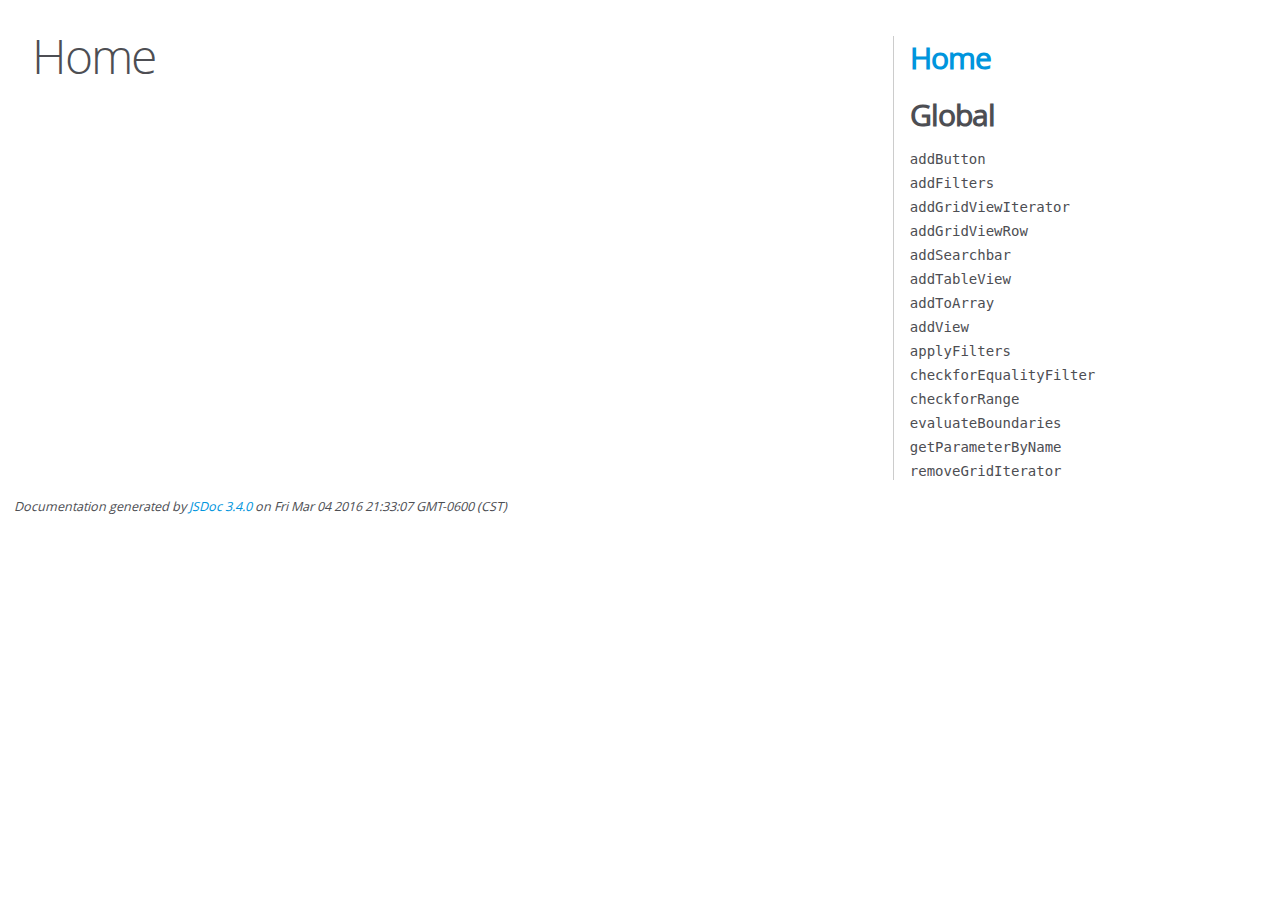
<file: Documentation/index.html>
<!DOCTYPE html>
<html lang="en">
<head>
    <meta charset="utf-8">
    <title>JSDoc: Home</title>

    <script src="scripts/prettify/prettify.js"> </script>
    <script src="scripts/prettify/lang-css.js"> </script>
    <!--[if lt IE 9]>
      <script src="//html5shiv.googlecode.com/svn/trunk/html5.js"></script>
    <![endif]-->
    <link type="text/css" rel="stylesheet" href="styles/prettify-tomorrow.css">
    <link type="text/css" rel="stylesheet" href="styles/jsdoc-default.css">
</head>

<body>

<div id="main">

    <h1 class="page-title">Home</h1>

    



    


    <h3> </h3>










    









</div>

<nav>
    <h2><a href="index.html">Home</a></h2><h3>Global</h3><ul><li><a href="global.html#addButton">addButton</a></li><li><a href="global.html#addFilters">addFilters</a></li><li><a href="global.html#addGridViewIterator">addGridViewIterator</a></li><li><a href="global.html#addGridViewRow">addGridViewRow</a></li><li><a href="global.html#addSearchbar">addSearchbar</a></li><li><a href="global.html#addTableView">addTableView</a></li><li><a href="global.html#addToArray">addToArray</a></li><li><a href="global.html#addView">addView</a></li><li><a href="global.html#applyFilters">applyFilters</a></li><li><a href="global.html#checkforEqualityFilter">checkforEqualityFilter</a></li><li><a href="global.html#checkforRange">checkforRange</a></li><li><a href="global.html#evaluateBoundaries">evaluateBoundaries</a></li><li><a href="global.html#getParameterByName">getParameterByName</a></li><li><a href="global.html#removeGridIterator">removeGridIterator</a></li></ul>
</nav>

<br class="clear">

<footer>
    Documentation generated by <a href="https://github.com/jsdoc3/jsdoc">JSDoc 3.4.0</a> on Fri Mar 04 2016 21:33:07 GMT-0600 (CST)
</footer>

<script> prettyPrint(); </script>
<script src="scripts/linenumber.js"> </script>
</body>
</html>
</file>
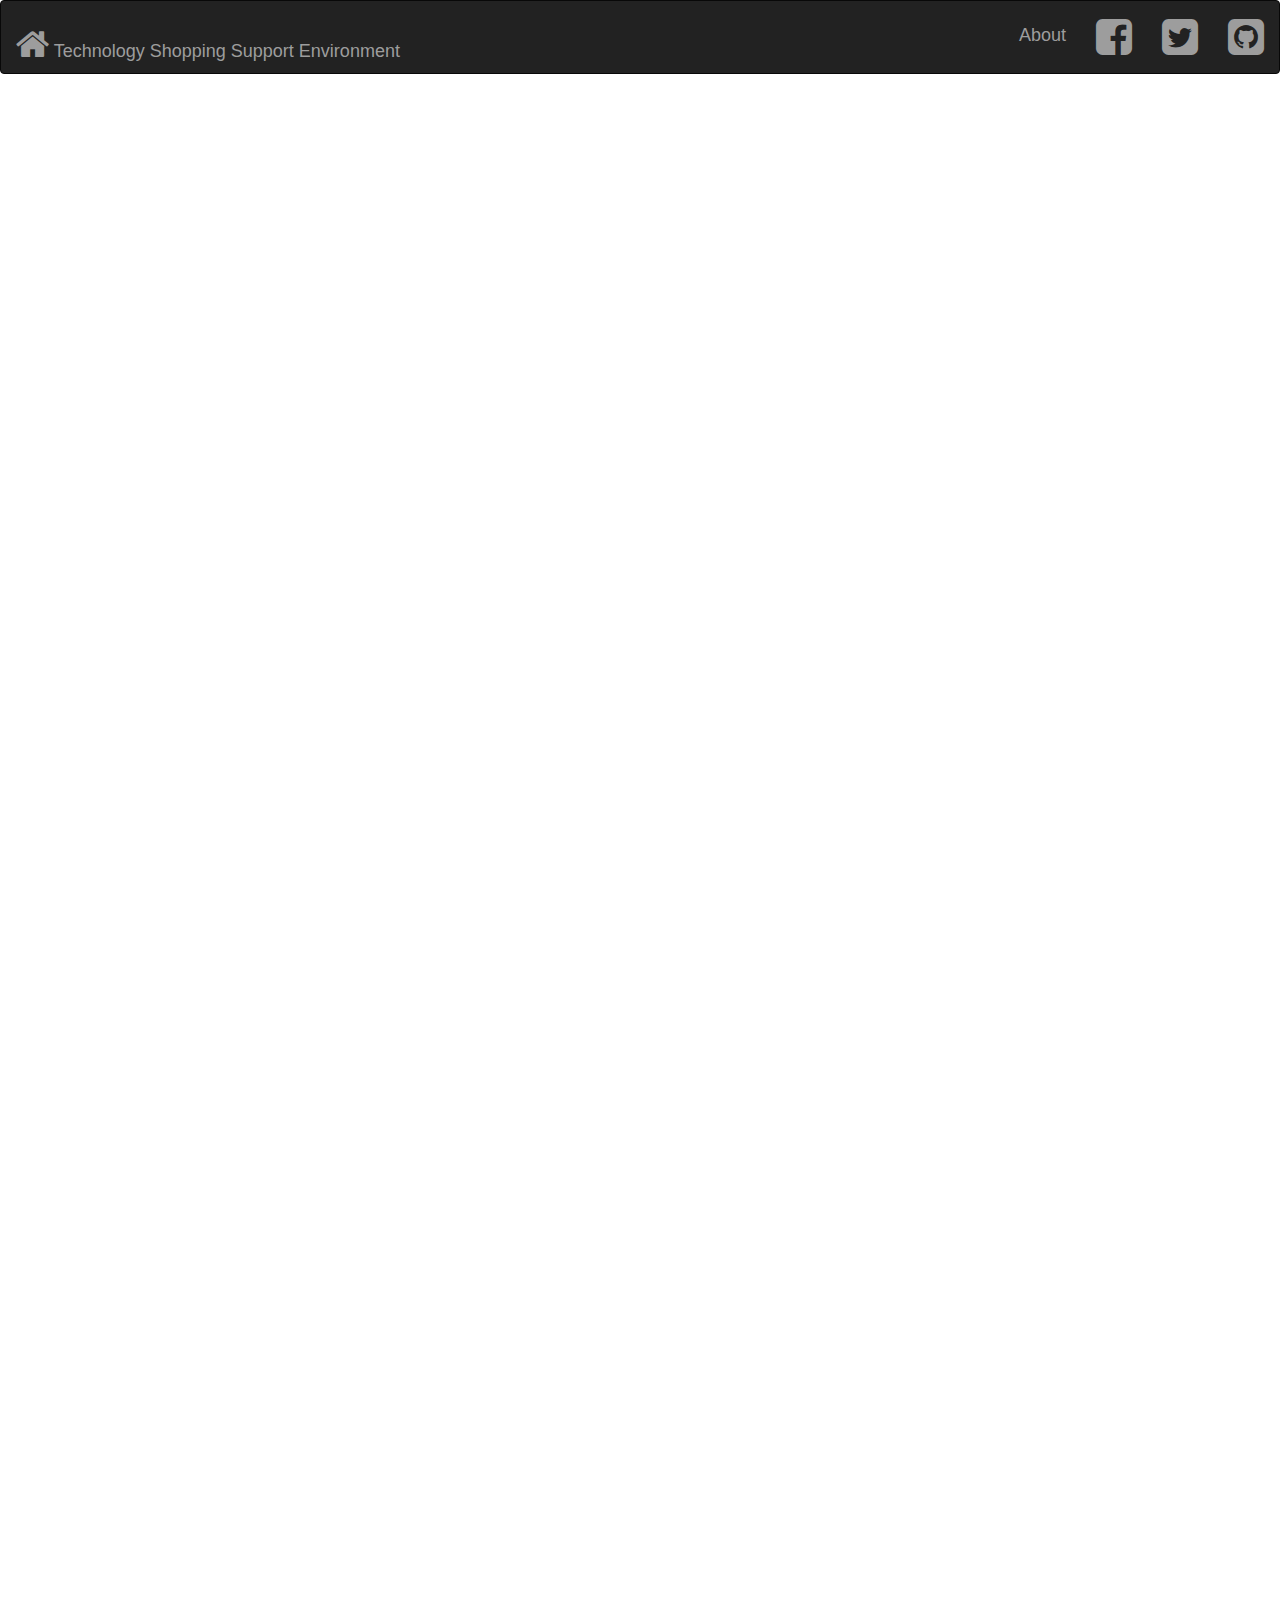
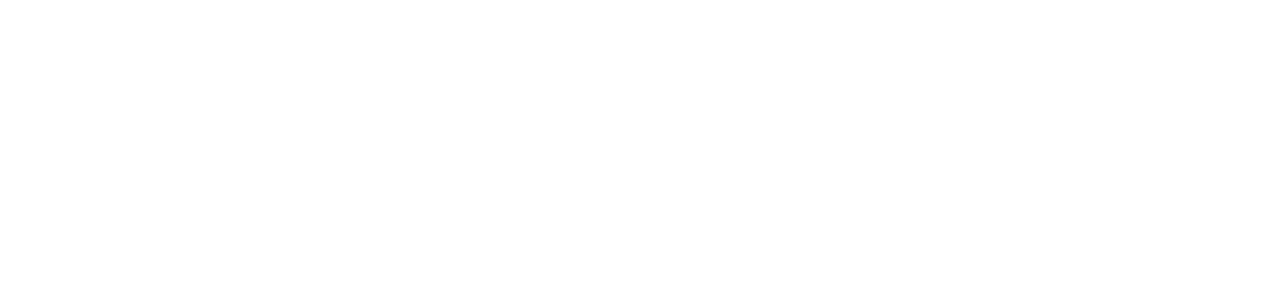
<file: compare.html>
<!doctype html>
<html>
    <head>
        <meta lang="en" charset="utf-8">
        <title>Compare Mobile Phones</title>
        <link href="http://fonts.googleapis.com/css?family=Lobster" rel="stylesheet" type="text/css">
        <link href="//maxcdn.bootstrapcdn.com/font-awesome/4.1.0/css/font-awesome.min.css" rel="stylesheet">
        <!-- Latest compiled and minified CSS -->
        <link rel="stylesheet" href="//maxcdn.bootstrapcdn.com/bootstrap/3.3.1/css/bootstrap.min.css"/>
        
        <!-- custom css -->
        <link href="css/simple-sidebar.css" rel="stylesheet">
        <script type="text/javascript" src="js/jquery-2.2.1.min.js"></script>
        <script type="application/javascript" src="js/bootstrap.min.js"></script>
        <script src="https://cdn.firebase.com/js/client/2.4.1/firebase.js"></script>
        <script type="text/javascript" src="js/common.js"></script>
        <script type="text/javascript" src="js/compare.js"></script>
    </head>
    
    <body>     
        <div id = "header"></div> 
        <div id="wrapper">
            <!-- filter options -->
            <div id="sidebar-wrapper">  
                <ul class="sidebar-nav" id="filters">
                </ul> 
            </div> 
            
            <!-- Rest of page -->
            <div id="page-content-wrapper">
                <div class="container-fluid">
                    <div id="productlist" class="row">
                    </div>
                     <div class="table-responsive">
                         <table class="table table-hover" id="table">
    
                          </table>
                      </div>  
                </div>
            </div>    
        </div>
    </body>
</html>
</file>
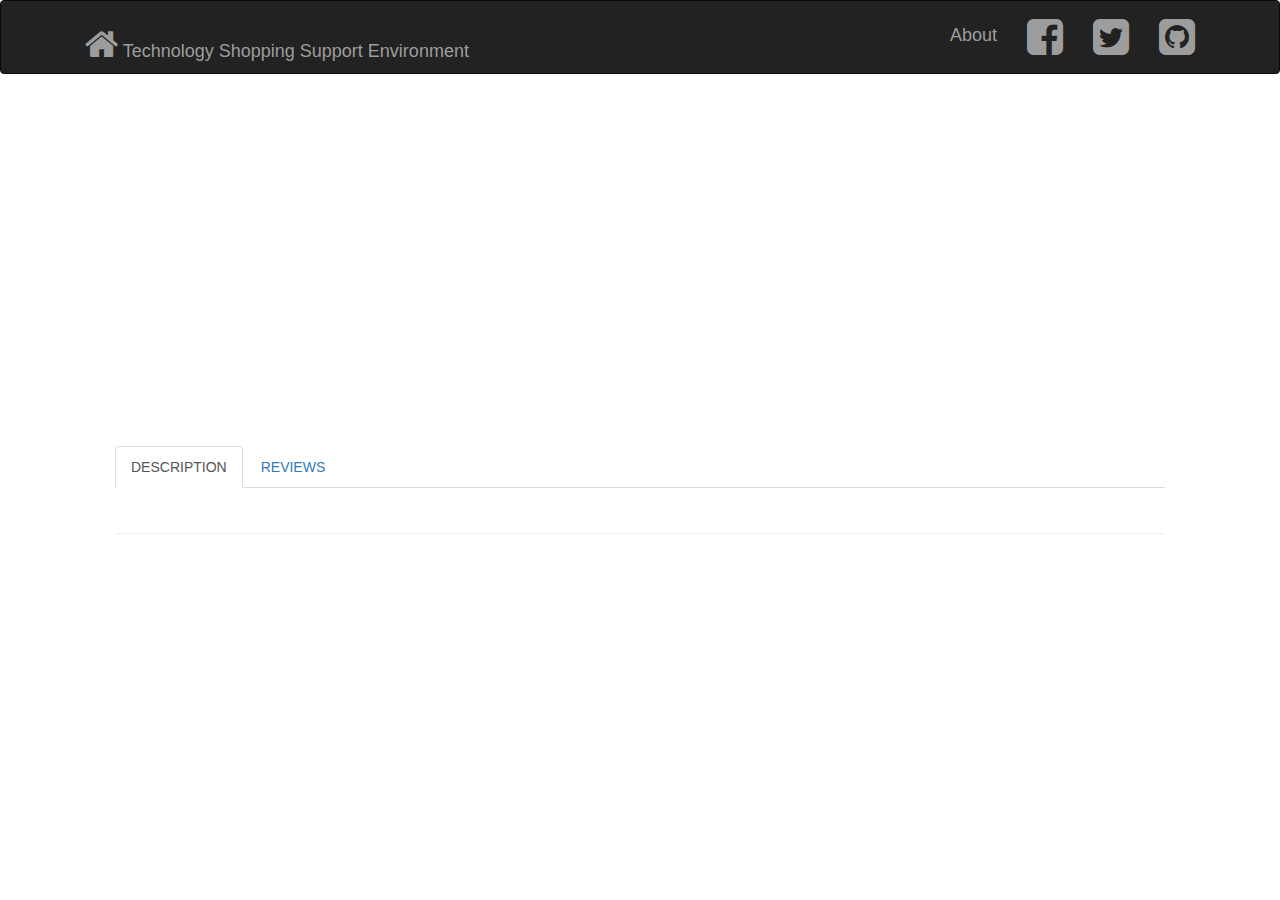
<file: mobile.html>
<!doctype html>
<!-- some part of the following code is borrowed from http://bootsnipp.com/snippets/featured/product-page-for-online-shop. It has been modified according to need. -->
<!-- Link License http://bootsnipp.com/license -->

<html>
    <head>
        <meta lang="en" charset="utf-8">
        <title>Mobile Phone</title>
        <link href="http://fonts.googleapis.com/css?family=Lobster" rel="stylesheet" type="text/css">
        <link href="//maxcdn.bootstrapcdn.com/font-awesome/4.1.0/css/font-awesome.min.css" rel="stylesheet">
        <!-- Latest compiled and minified CSS -->
        <link rel="stylesheet" href="//maxcdn.bootstrapcdn.com/bootstrap/3.3.1/css/bootstrap.min.css"/>
        
        <!-- custom css -->
        <link href="css/mobile.css" rel="stylesheet">
        <script type="text/javascript" src="js/jquery-2.2.1.min.js"></script>  
        <script type="application/javascript" src="js/bootstrap.min.js"></script>
        <script src="https://cdn.firebase.com/js/client/2.4.1/firebase.js"></script>       
        <script type="text/javascript" src="js/common.js"></script>
        <script type="text/javascript" src="js/mobile.js"></script>
    </head>
    <body>
	    <div id = "header"></div> 	
       <div class="container-fluid">
    <div class="content-wrapper">	
		<div class="item-container">	
			<div class="container">	
				<div class="col-md-8">
					<div class="product col-md-4 service-image-left">
                    
						<center id ='main-image'>
						</center>
					</div>
					
					<div class="container service1-items col-sm-2 col-md-2 pull-left">
						<center id ='side-image'>
						</center>
					</div>
				</div>
				<div class="col-md-7" id ="summary">
				</div>
			</div> 
		</div>
		<div class="container-fluid">		
			<div class="col-md-12 product-info">
					<ul id="myTab" class="nav nav-tabs nav_tabs">
						
						<li class="active"><a href="#service-one" data-toggle="tab">DESCRIPTION</a></li>
						<li><a href="#service-two" data-toggle="tab">REVIEWS</a></li>		
					</ul>
				<div id="myTabContent" class="tab-content">
						<div class="tab-pane fade in active" id="service-one">
							<section class="container product-info" id = "product-info">
							</section>				  
						</div>
					<div class="tab-pane fade" id="service-two">
						<section class="container" id ="service-two-id">
						</section>
					</div>
				</div>
				<hr>
			</div>
		</div>
	</div>
</div>
    </body>
</html>
</file>
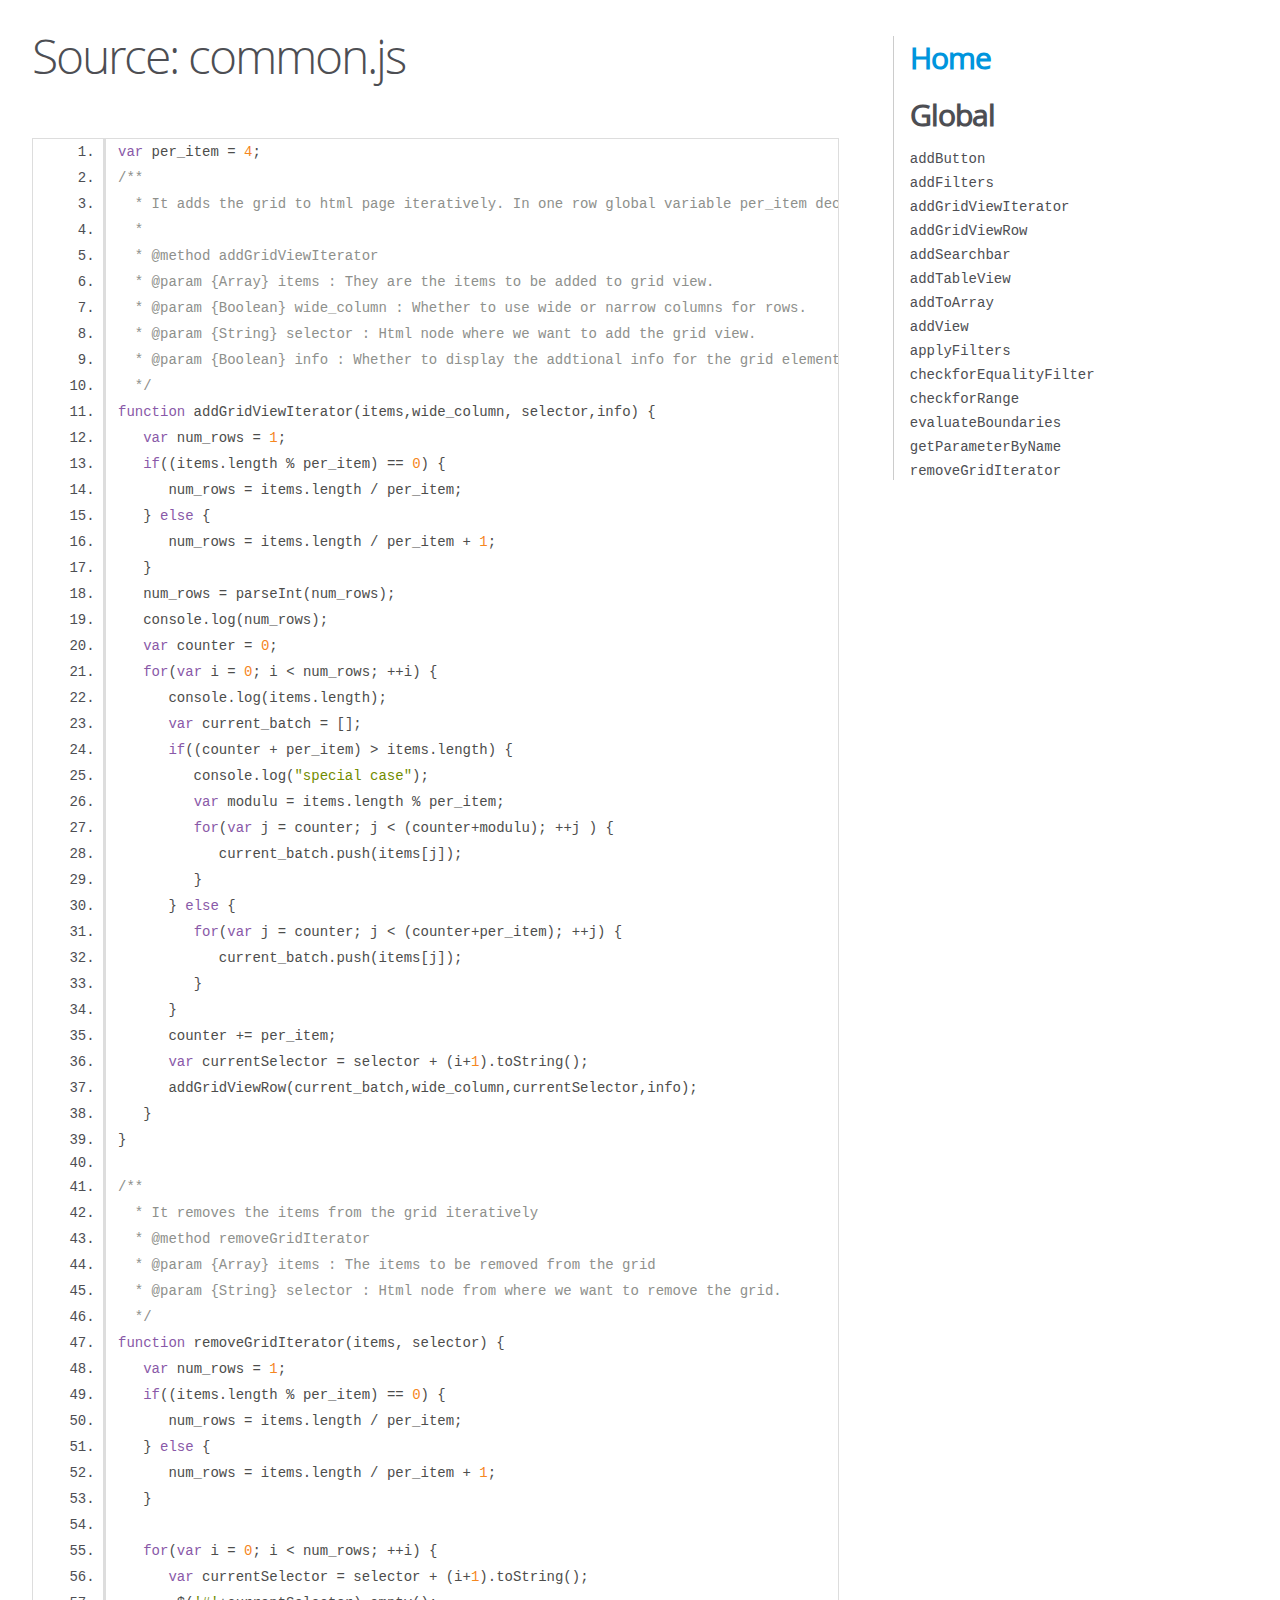
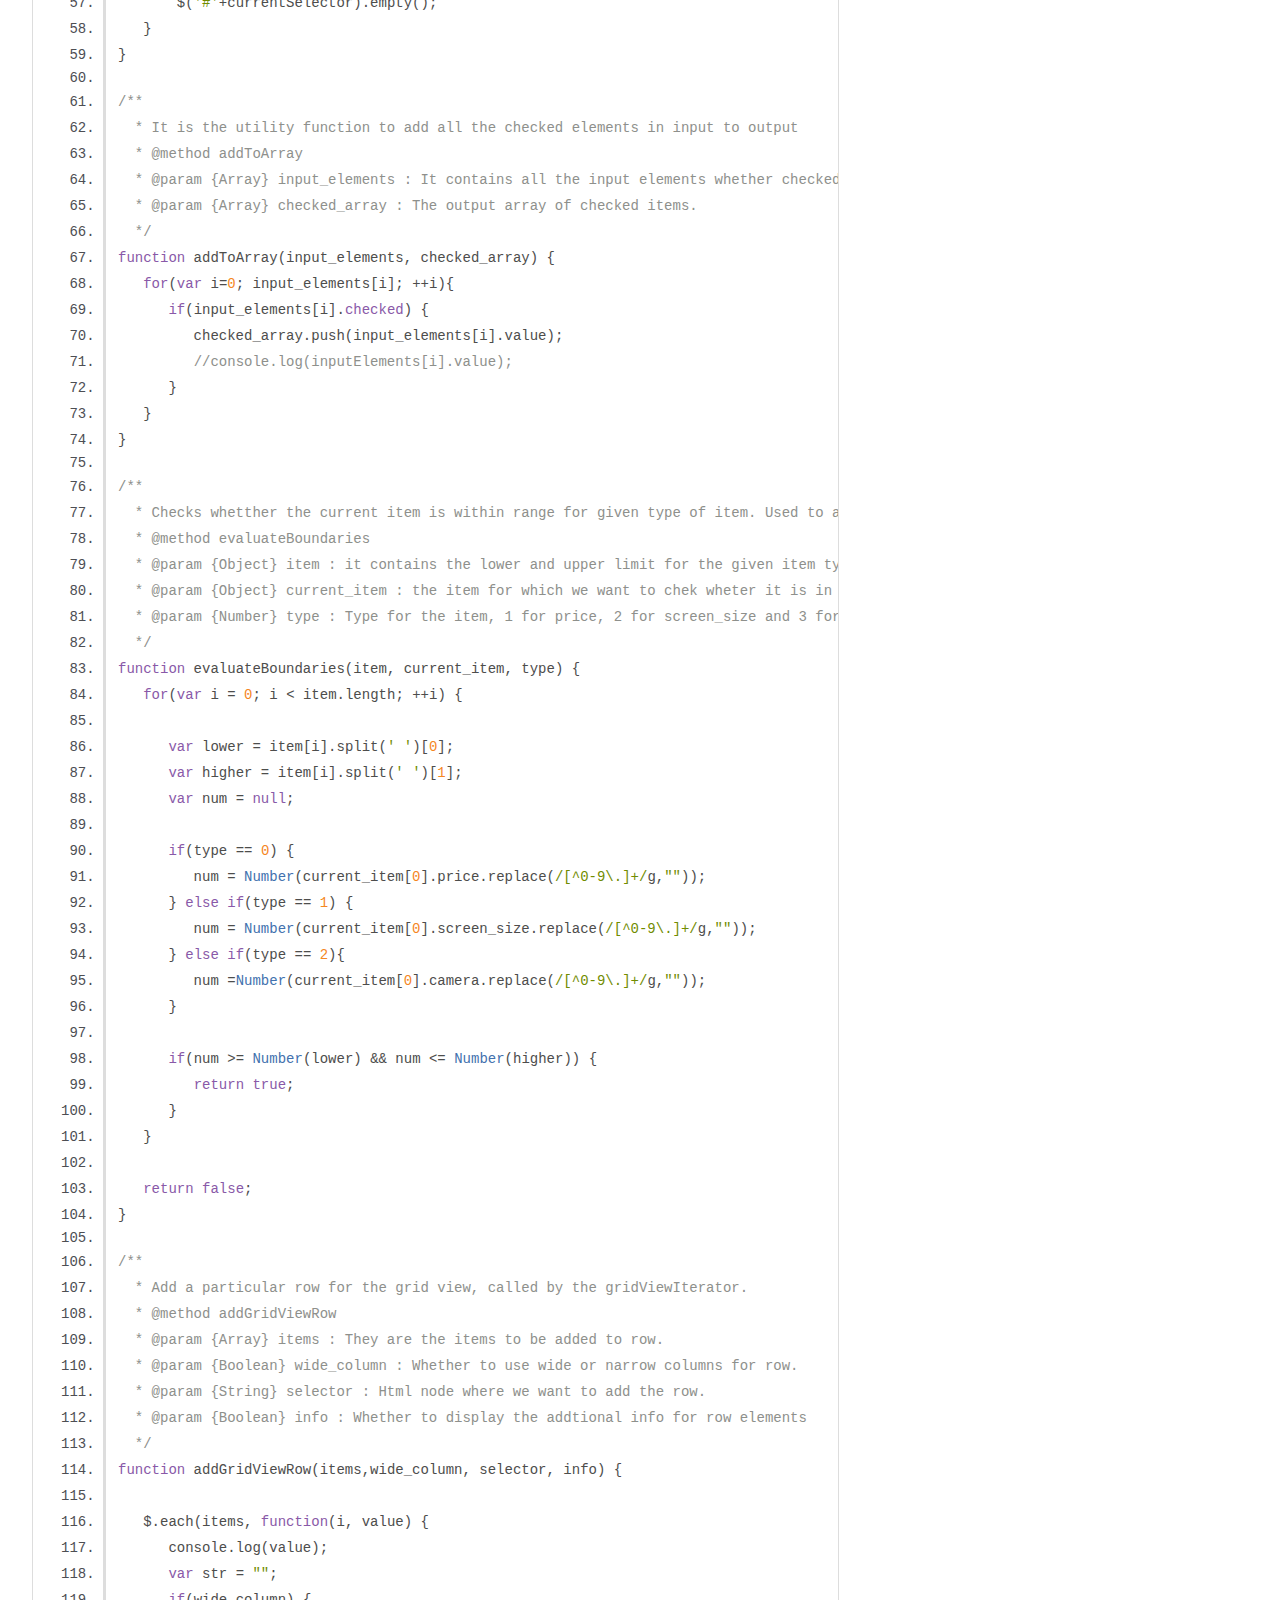
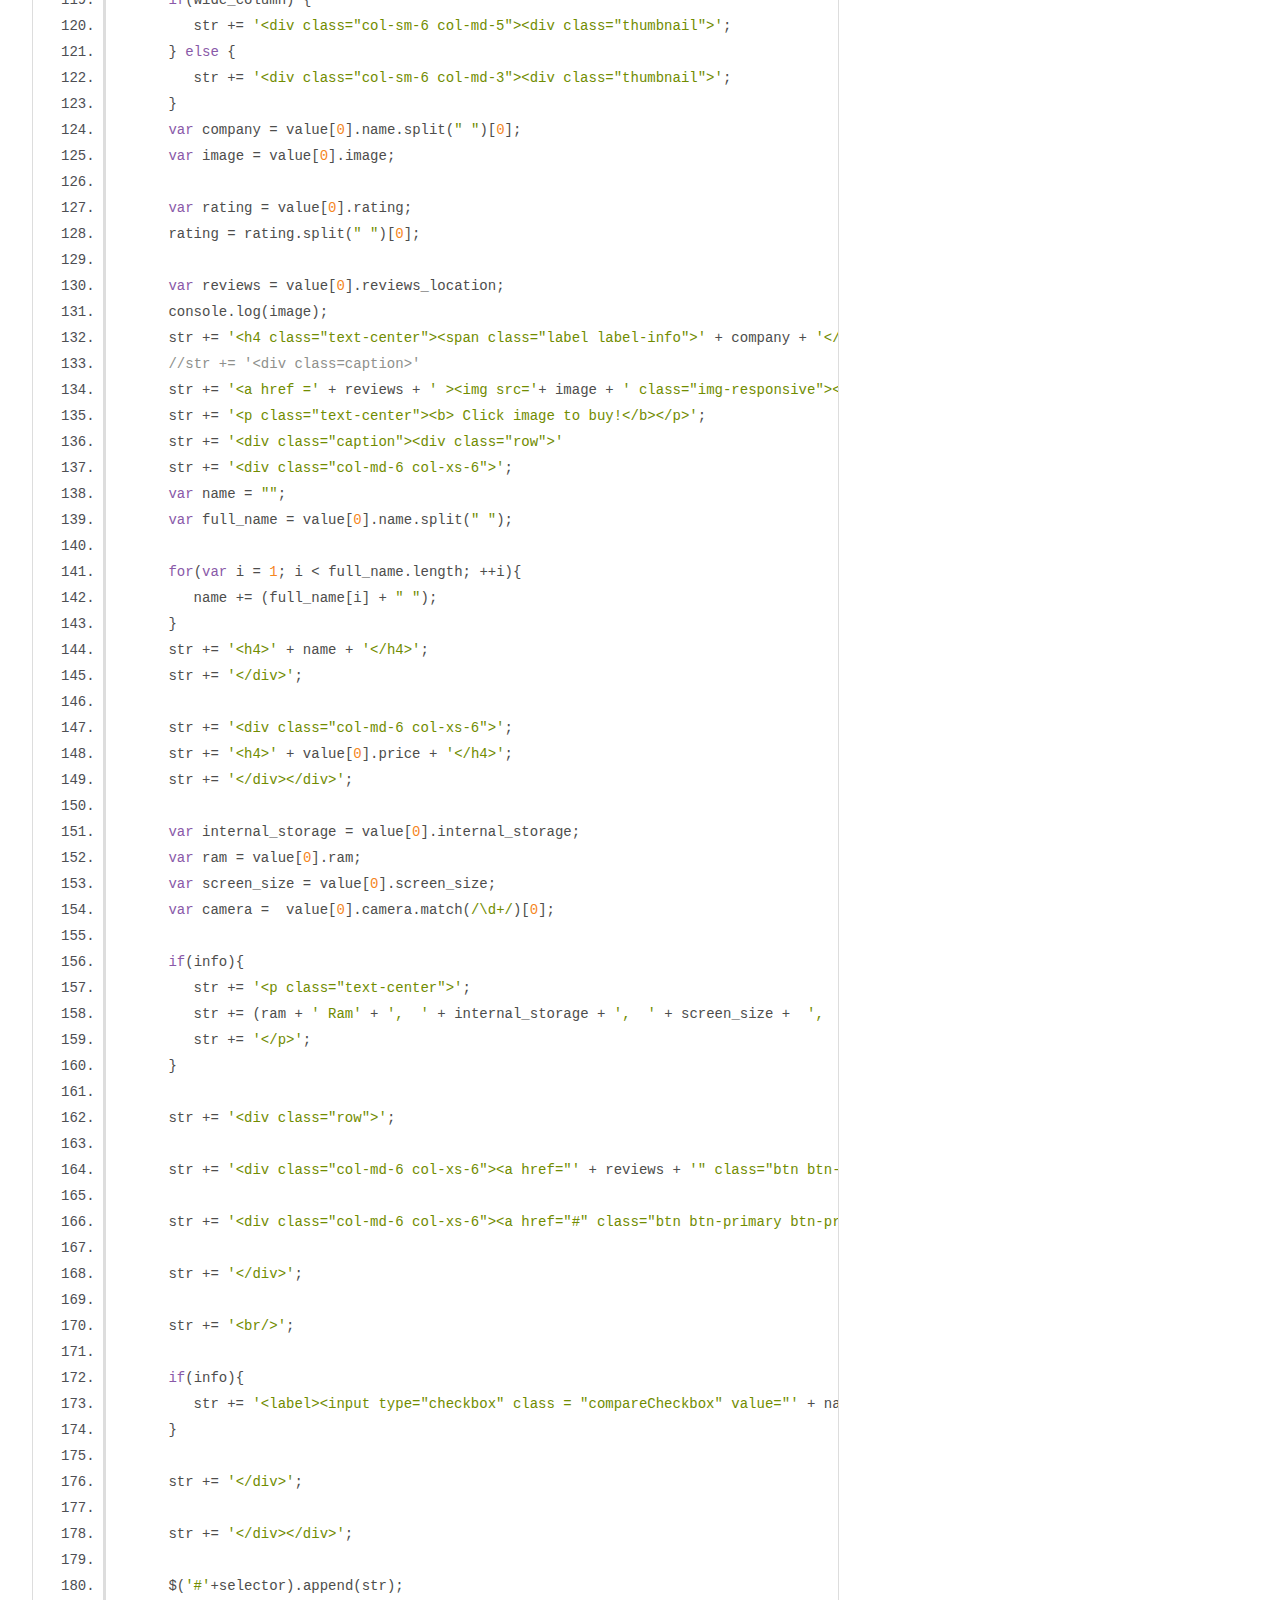
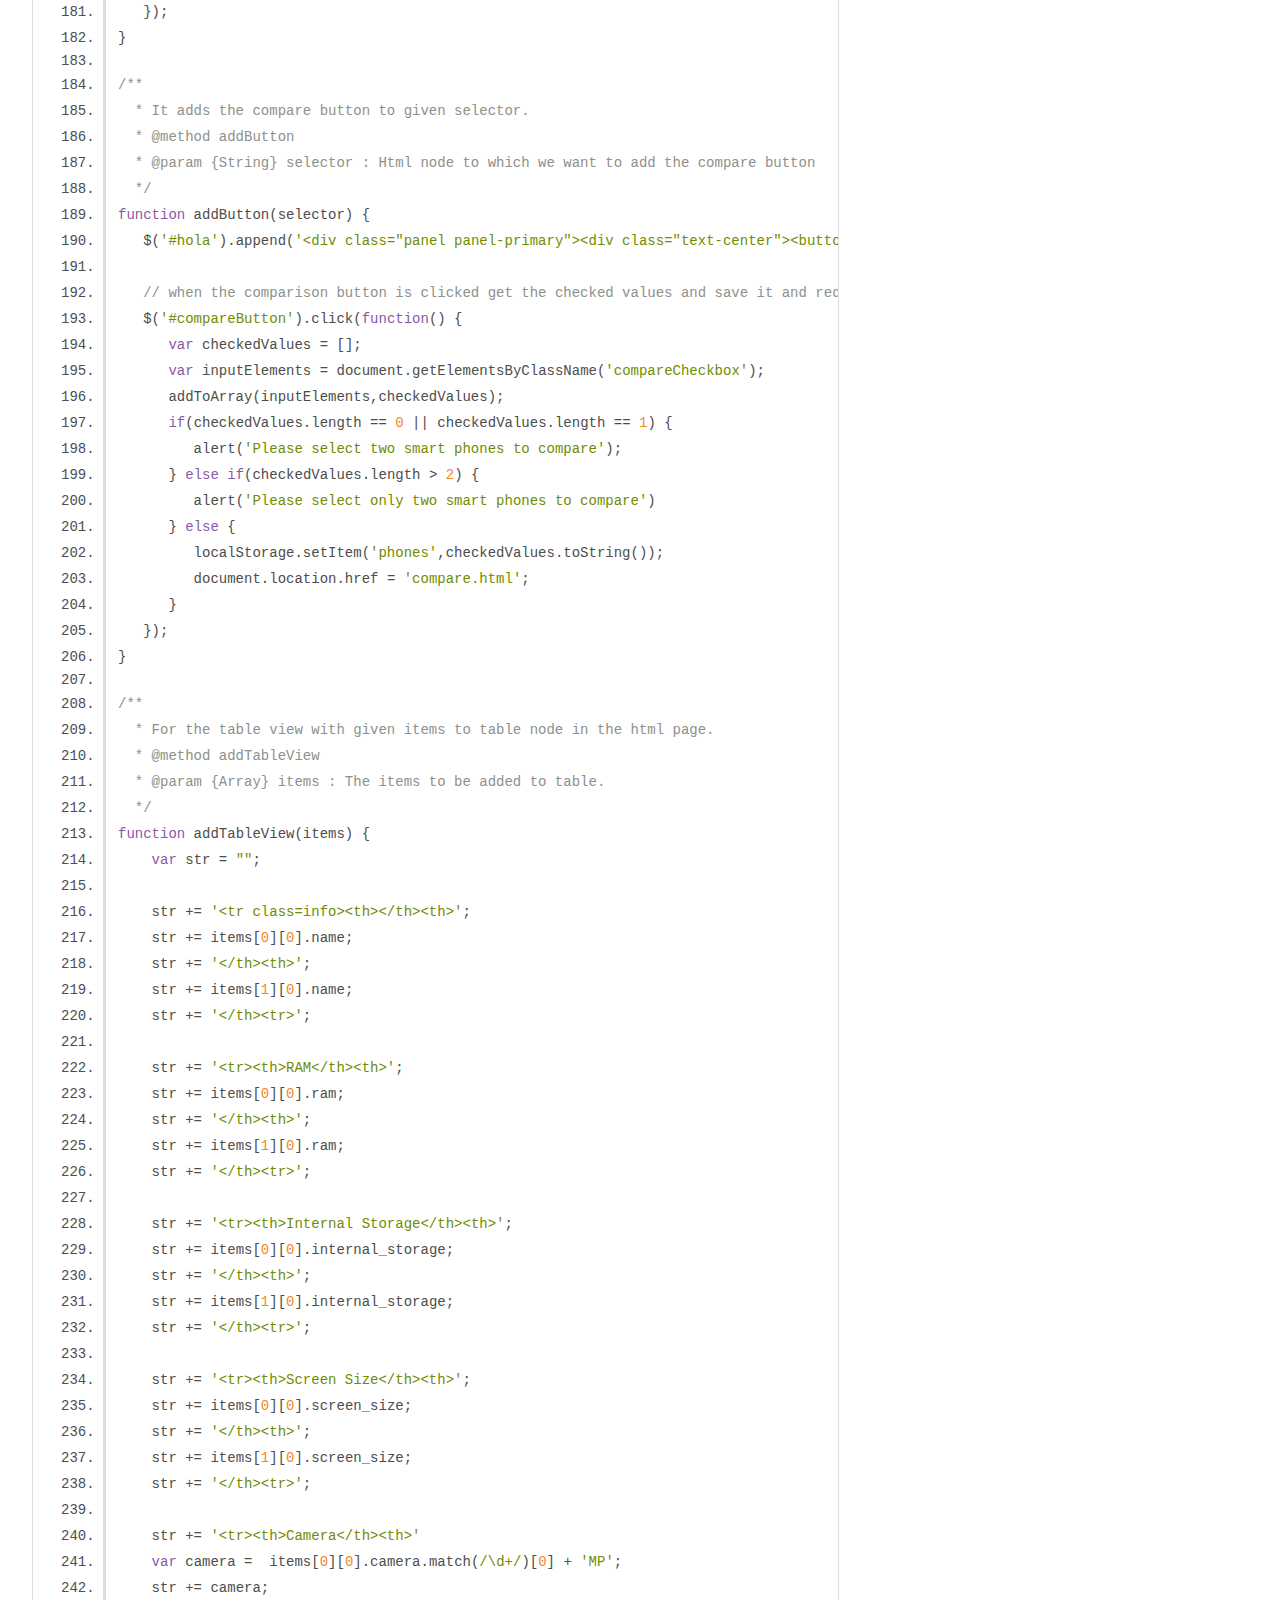
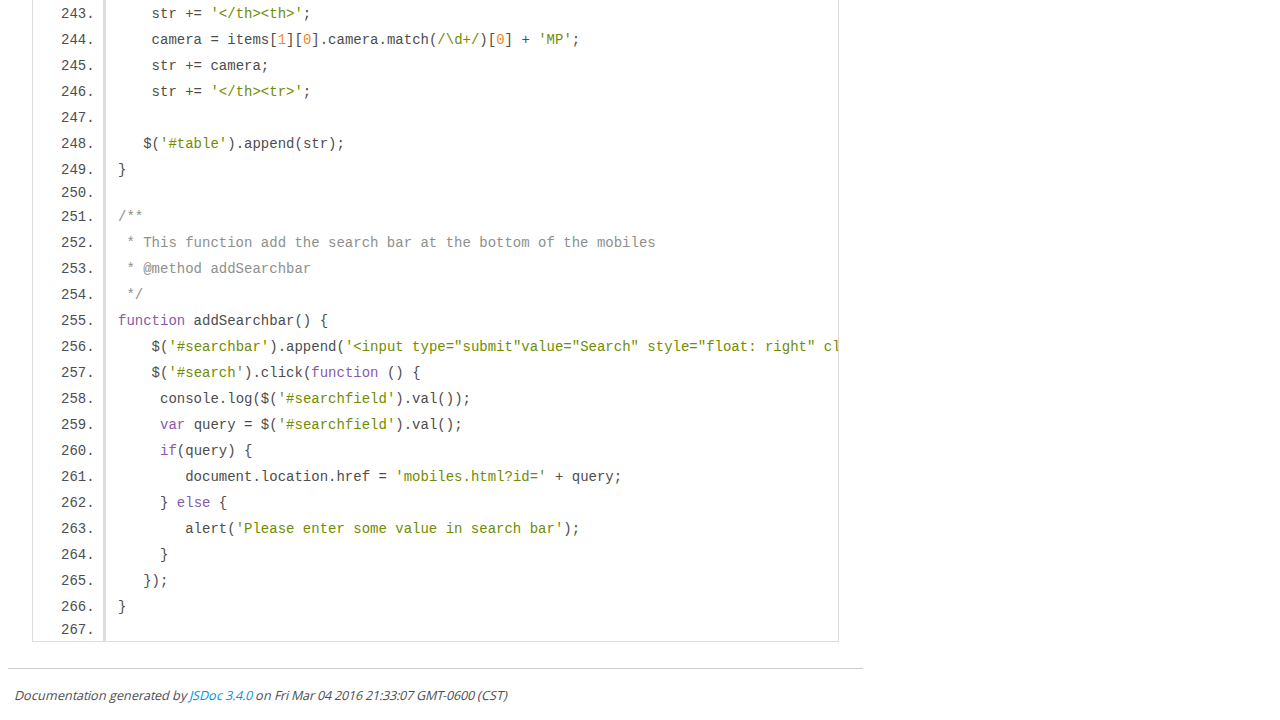
<file: Documentation/common.js.html>
<!DOCTYPE html>
<html lang="en">
<head>
    <meta charset="utf-8">
    <title>JSDoc: Source: common.js</title>

    <script src="scripts/prettify/prettify.js"> </script>
    <script src="scripts/prettify/lang-css.js"> </script>
    <!--[if lt IE 9]>
      <script src="//html5shiv.googlecode.com/svn/trunk/html5.js"></script>
    <![endif]-->
    <link type="text/css" rel="stylesheet" href="styles/prettify-tomorrow.css">
    <link type="text/css" rel="stylesheet" href="styles/jsdoc-default.css">
</head>

<body>

<div id="main">

    <h1 class="page-title">Source: common.js</h1>

    



    
    <section>
        <article>
            <pre class="prettyprint source linenums"><code>var per_item = 4;
/**
  * It adds the grid to html page iteratively. In one row global variable per_item decides the maximum number of columns in that row.
  *
  * @method addGridViewIterator
  * @param {Array} items : They are the items to be added to grid view.
  * @param {Boolean} wide_column : Whether to use wide or narrow columns for rows.
  * @param {String} selector : Html node where we want to add the grid view.
  * @param {Boolean} info : Whether to display the addtional info for the grid elements
  */
function addGridViewIterator(items,wide_column, selector,info) {
   var num_rows = 1;
   if((items.length % per_item) == 0) {
      num_rows = items.length / per_item;
   } else {
      num_rows = items.length / per_item + 1;
   } 
   num_rows = parseInt(num_rows);
   console.log(num_rows);
   var counter = 0;
   for(var i = 0; i &lt; num_rows; ++i) {
      console.log(items.length);
      var current_batch = [];
      if((counter + per_item) > items.length) {
         console.log("special case");
         var modulu = items.length % per_item;
         for(var j = counter; j &lt; (counter+modulu); ++j ) {
            current_batch.push(items[j]);
         }
      } else {
         for(var j = counter; j &lt; (counter+per_item); ++j) {
            current_batch.push(items[j]);
         }   
      }
      counter += per_item;
      var currentSelector = selector + (i+1).toString(); 
      addGridViewRow(current_batch,wide_column,currentSelector,info);
   }
}

/**
  * It removes the items from the grid iteratively
  * @method removeGridIterator
  * @param {Array} items : The items to be removed from the grid
  * @param {String} selector : Html node from where we want to remove the grid.
  */
function removeGridIterator(items, selector) {
   var num_rows = 1;
   if((items.length % per_item) == 0) {
      num_rows = items.length / per_item;
   } else {
      num_rows = items.length / per_item + 1;
   }
   
   for(var i = 0; i &lt; num_rows; ++i) {
      var currentSelector = selector + (i+1).toString(); 
       $('#'+currentSelector).empty();
   }
}

/**
  * It is the utility function to add all the checked elements in input to output     
  * @method addToArray
  * @param {Array} input_elements : It contains all the input elements whether checked or unchecked
  * @param {Array} checked_array : The output array of checked items. 
  */
function addToArray(input_elements, checked_array) { 
   for(var i=0; input_elements[i]; ++i){
      if(input_elements[i].checked) {
         checked_array.push(input_elements[i].value);
         //console.log(inputElements[i].value);
      }
   }
}

/**
  * Checks whetther the current item is within range for given type of item. Used to apply boundary filters
  * @method evaluateBoundaries
  * @param {Object} item : it contains the lower and upper limit for the given item type
  * @param {Object} current_item : the item for which we want to chek wheter it is in range or not.
  * @param {Number} type : Type for the item, 1 for price, 2 for screen_size and 3 for camera
  */
function evaluateBoundaries(item, current_item, type) {
   for(var i = 0; i &lt; item.length; ++i) {
      
      var lower = item[i].split(' ')[0];
      var higher = item[i].split(' ')[1];
      var num = null;
      
      if(type == 0) {
         num = Number(current_item[0].price.replace(/[^0-9\.]+/g,""));
      } else if(type == 1) {
         num = Number(current_item[0].screen_size.replace(/[^0-9\.]+/g,""));
      } else if(type == 2){
         num =Number(current_item[0].camera.replace(/[^0-9\.]+/g,""));
      } 
      
      if(num >= Number(lower) &amp;&amp; num &lt;= Number(higher)) {
         return true;
      }
   }
   
   return false;
}

/**
  * Add a particular row for the grid view, called by the gridViewIterator.
  * @method addGridViewRow
  * @param {Array} items : They are the items to be added to row.
  * @param {Boolean} wide_column : Whether to use wide or narrow columns for row.
  * @param {String} selector : Html node where we want to add the row.
  * @param {Boolean} info : Whether to display the addtional info for row elements
  */
function addGridViewRow(items,wide_column, selector, info) {
      
   $.each(items, function(i, value) {
      console.log(value);
      var str = "";
      if(wide_column) {
         str += '&lt;div class="col-sm-6 col-md-5">&lt;div class="thumbnail">';
      } else {
         str += '&lt;div class="col-sm-6 col-md-3">&lt;div class="thumbnail">';
      }   
      var company = value[0].name.split(" ")[0];
      var image = value[0].image;
      
      var rating = value[0].rating;    
      rating = rating.split(" ")[0];
     
      var reviews = value[0].reviews_location;
      console.log(image);
      str += '&lt;h4 class="text-center">&lt;span class="label label-info">' + company + '&lt;/span>&lt;/h4>'
      //str += '&lt;div class=caption>'
      str += '&lt;a href =' + reviews + ' >&lt;img src='+ image + ' class="img-responsive">&lt;/a>'
      str += '&lt;p class="text-center">&lt;b> Click image to buy!&lt;/b>&lt;/p>';
      str += '&lt;div class="caption">&lt;div class="row">'
      str += '&lt;div class="col-md-6 col-xs-6">';
      var name = "";
      var full_name = value[0].name.split(" ");
      
      for(var i = 1; i &lt; full_name.length; ++i){
         name += (full_name[i] + " ");
      }
      str += '&lt;h4>' + name + '&lt;/h4>';
      str += '&lt;/div>';
      
      str += '&lt;div class="col-md-6 col-xs-6">';
      str += '&lt;h4>' + value[0].price + '&lt;/h4>';
      str += '&lt;/div>&lt;/div>';
      
      var internal_storage = value[0].internal_storage;
      var ram = value[0].ram;
      var screen_size = value[0].screen_size;
      var camera =  value[0].camera.match(/\d+/)[0];
     
      if(info){
         str += '&lt;p class="text-center">';
         str += (ram + ' Ram' + ',  ' + internal_storage + ',  ' + screen_size +  ',  ' + camera + 'MP');
         str += '&lt;/p>';
      }
                
      str += '&lt;div class="row">';
      
      str += '&lt;div class="col-md-6 col-xs-6">&lt;a href="' + reviews + '" class="btn btn-success btn-product">&lt;span class="glyphicon glyphicon-book">&lt;/span> Reviews&lt;/a>&lt;/div>';
      
      str += '&lt;div class="col-md-6 col-xs-6">&lt;a href="#" class="btn btn-primary btn-product">&lt;span class="glyphicon glyphicon-star">&lt;/span> '+ rating + ' / 5.0' +'&lt;/a>&lt;/div>';
      
      str += '&lt;/div>';
      
      str += '&lt;br/>';
      
      if(info){
         str += '&lt;label>&lt;input type="checkbox" class = "compareCheckbox" value="' + name + '" > Check to compare&lt;/label>';   
      }
      
      str += '&lt;/div>';    
      
      str += '&lt;/div>&lt;/div>';
      
      $('#'+selector).append(str);
   }); 
}

/**
  * It adds the compare button to given selector.
  * @method addButton
  * @param {String} selector : Html node to which we want to add the compare button
  */
function addButton(selector) {
   $('#hola').append('&lt;div class="panel panel-primary">&lt;div class="text-center">&lt;button class="btn btn-primary btn-block" id ="compareButton">Compare&lt;/button>&lt;/div>&lt;/div>');
   
   // when the comparison button is clicked get the checked values and save it and redirect.
   $('#compareButton').click(function() {     
      var checkedValues = []; 
      var inputElements = document.getElementsByClassName('compareCheckbox');
      addToArray(inputElements,checkedValues);
      if(checkedValues.length == 0 || checkedValues.length == 1) {
         alert('Please select two smart phones to compare');
      } else if(checkedValues.length > 2) {
         alert('Please select only two smart phones to compare')
      } else {
         localStorage.setItem('phones',checkedValues.toString());
         document.location.href = 'compare.html';   
      }     
   });
}

/**
  * For the table view with given items to table node in the html page.
  * @method addTableView
  * @param {Array} items : The items to be added to table.
  */
function addTableView(items) {
    var str = "";
   
    str += '&lt;tr class=info>&lt;th>&lt;/th>&lt;th>';
    str += items[0][0].name;
    str += '&lt;/th>&lt;th>';
    str += items[1][0].name;
    str += '&lt;/th>&lt;tr>';
    
    str += '&lt;tr>&lt;th>RAM&lt;/th>&lt;th>';
    str += items[0][0].ram;
    str += '&lt;/th>&lt;th>';
    str += items[1][0].ram;
    str += '&lt;/th>&lt;tr>';
   
    str += '&lt;tr>&lt;th>Internal Storage&lt;/th>&lt;th>';
    str += items[0][0].internal_storage;
    str += '&lt;/th>&lt;th>';
    str += items[1][0].internal_storage;
    str += '&lt;/th>&lt;tr>';
   
    str += '&lt;tr>&lt;th>Screen Size&lt;/th>&lt;th>';
    str += items[0][0].screen_size;
    str += '&lt;/th>&lt;th>';
    str += items[1][0].screen_size;
    str += '&lt;/th>&lt;tr>';
   
    str += '&lt;tr>&lt;th>Camera&lt;/th>&lt;th>'
    var camera =  items[0][0].camera.match(/\d+/)[0] + 'MP';
    str += camera;  
    str += '&lt;/th>&lt;th>';
    camera = items[1][0].camera.match(/\d+/)[0] + 'MP';
    str += camera;
    str += '&lt;/th>&lt;tr>';
   
   $('#table').append(str);
}

/**
 * This function add the search bar at the bottom of the mobiles
 * @method addSearchbar
 */
function addSearchbar() {
    $('#searchbar').append('&lt;input type="submit"value="Search" style="float: right" class="btn btn-primary" id = "search" />&lt;div style="overflow: hidden; padding-right: .5em;">&lt;input type="text" style="width: 100%; height: 35px;" placeholder="What are you searching for?" id ="searchfield" />&lt;/div>');
    $('#search').click(function () {
     console.log($('#searchfield').val()); 
     var query = $('#searchfield').val();
     if(query) {
        document.location.href = 'mobiles.html?id=' + query; 
     } else {
        alert('Please enter some value in search bar');
     }      
   });
}

</code></pre>
        </article>
    </section>




</div>

<nav>
    <h2><a href="index.html">Home</a></h2><h3>Global</h3><ul><li><a href="global.html#addButton">addButton</a></li><li><a href="global.html#addFilters">addFilters</a></li><li><a href="global.html#addGridViewIterator">addGridViewIterator</a></li><li><a href="global.html#addGridViewRow">addGridViewRow</a></li><li><a href="global.html#addSearchbar">addSearchbar</a></li><li><a href="global.html#addTableView">addTableView</a></li><li><a href="global.html#addToArray">addToArray</a></li><li><a href="global.html#addView">addView</a></li><li><a href="global.html#applyFilters">applyFilters</a></li><li><a href="global.html#checkforEqualityFilter">checkforEqualityFilter</a></li><li><a href="global.html#checkforRange">checkforRange</a></li><li><a href="global.html#evaluateBoundaries">evaluateBoundaries</a></li><li><a href="global.html#getParameterByName">getParameterByName</a></li><li><a href="global.html#removeGridIterator">removeGridIterator</a></li></ul>
</nav>

<br class="clear">

<footer>
    Documentation generated by <a href="https://github.com/jsdoc3/jsdoc">JSDoc 3.4.0</a> on Fri Mar 04 2016 21:33:07 GMT-0600 (CST)
</footer>

<script> prettyPrint(); </script>
<script src="scripts/linenumber.js"> </script>
</body>
</html>
</file>
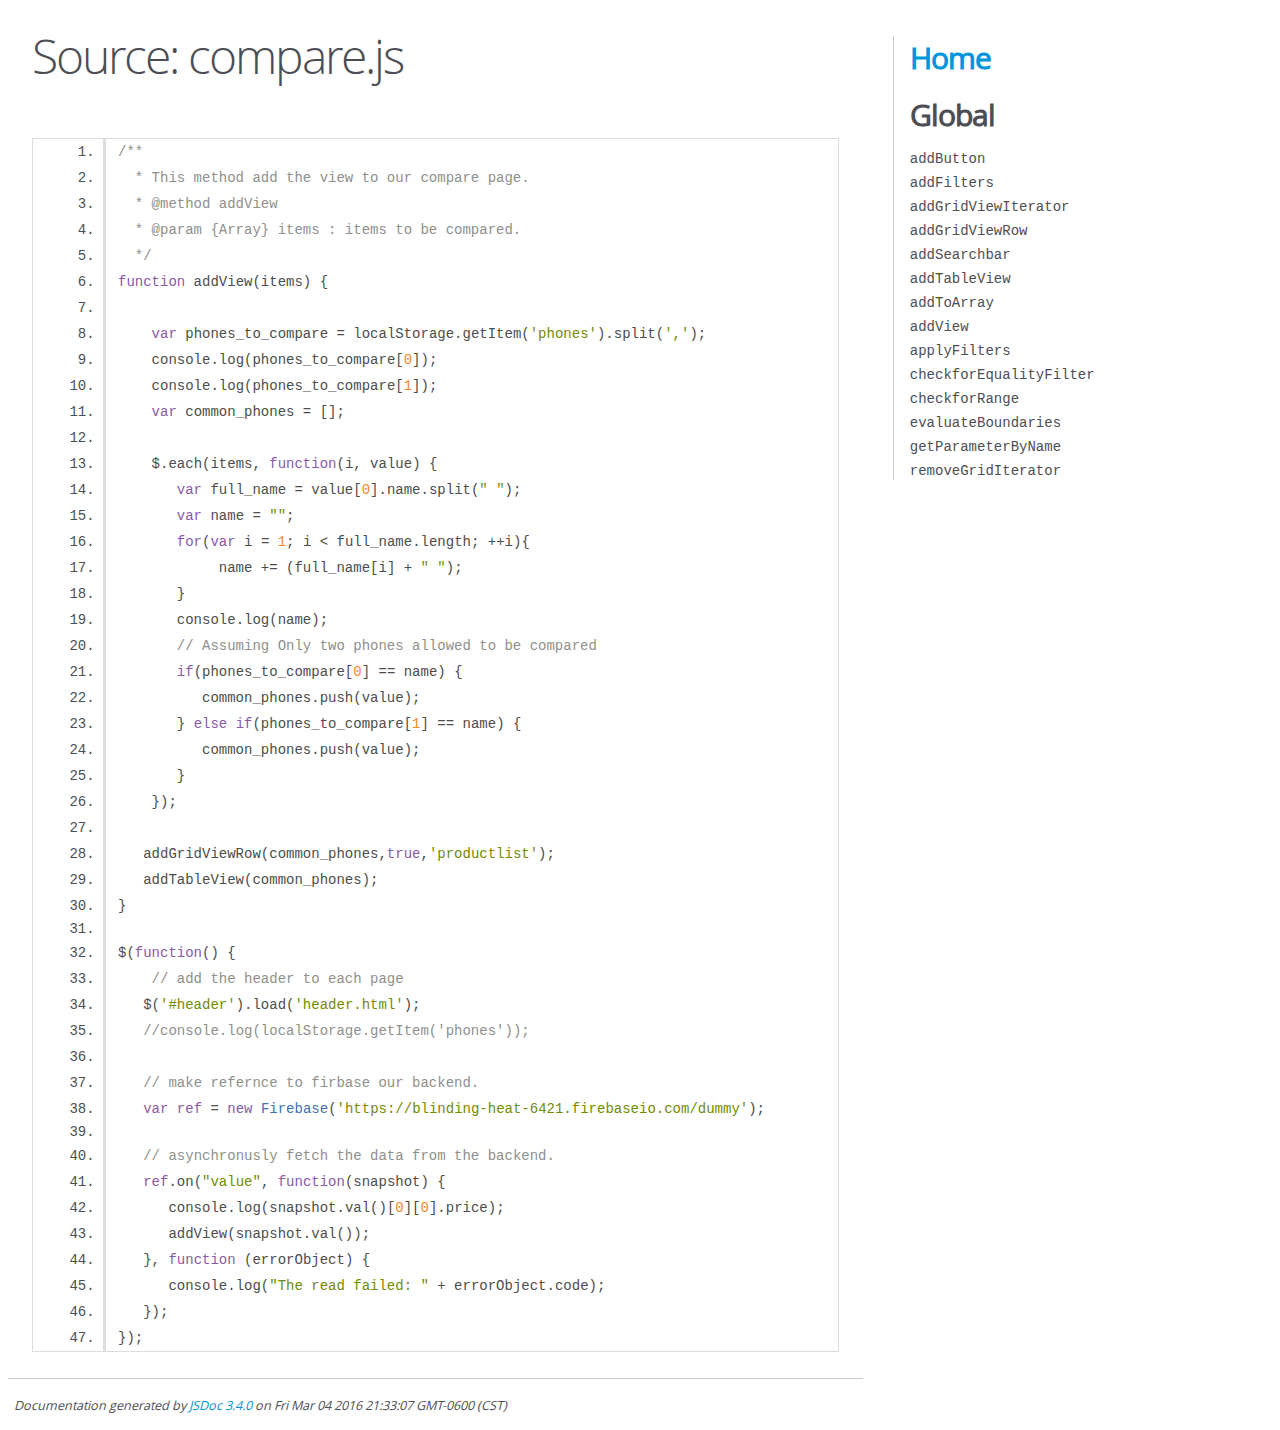
<file: Documentation/compare.js.html>
<!DOCTYPE html>
<html lang="en">
<head>
    <meta charset="utf-8">
    <title>JSDoc: Source: compare.js</title>

    <script src="scripts/prettify/prettify.js"> </script>
    <script src="scripts/prettify/lang-css.js"> </script>
    <!--[if lt IE 9]>
      <script src="//html5shiv.googlecode.com/svn/trunk/html5.js"></script>
    <![endif]-->
    <link type="text/css" rel="stylesheet" href="styles/prettify-tomorrow.css">
    <link type="text/css" rel="stylesheet" href="styles/jsdoc-default.css">
</head>

<body>

<div id="main">

    <h1 class="page-title">Source: compare.js</h1>

    



    
    <section>
        <article>
            <pre class="prettyprint source linenums"><code>/**
  * This method add the view to our compare page.
  * @method addView
  * @param {Array} items : items to be compared.
  */
function addView(items) {
    
    var phones_to_compare = localStorage.getItem('phones').split(',');
    console.log(phones_to_compare[0]);
    console.log(phones_to_compare[1]);
    var common_phones = [];
   
    $.each(items, function(i, value) {
       var full_name = value[0].name.split(" ");
       var name = "";
       for(var i = 1; i &lt; full_name.length; ++i){
            name += (full_name[i] + " ");
       }
       console.log(name);
       // Assuming Only two phones allowed to be compared
       if(phones_to_compare[0] == name) {
          common_phones.push(value);
       } else if(phones_to_compare[1] == name) {
          common_phones.push(value);
       }
    });
   
   addGridViewRow(common_phones,true,'productlist');
   addTableView(common_phones);
}

$(function() {
    // add the header to each page
   $('#header').load('header.html');
   //console.log(localStorage.getItem('phones'));
   
   // make refernce to firbase our backend.
   var ref = new Firebase('https://blinding-heat-6421.firebaseio.com/dummy');

   // asynchronusly fetch the data from the backend.
   ref.on("value", function(snapshot) {
      console.log(snapshot.val()[0][0].price);
      addView(snapshot.val());   
   }, function (errorObject) {
      console.log("The read failed: " + errorObject.code);
   });    
});</code></pre>
        </article>
    </section>




</div>

<nav>
    <h2><a href="index.html">Home</a></h2><h3>Global</h3><ul><li><a href="global.html#addButton">addButton</a></li><li><a href="global.html#addFilters">addFilters</a></li><li><a href="global.html#addGridViewIterator">addGridViewIterator</a></li><li><a href="global.html#addGridViewRow">addGridViewRow</a></li><li><a href="global.html#addSearchbar">addSearchbar</a></li><li><a href="global.html#addTableView">addTableView</a></li><li><a href="global.html#addToArray">addToArray</a></li><li><a href="global.html#addView">addView</a></li><li><a href="global.html#applyFilters">applyFilters</a></li><li><a href="global.html#checkforEqualityFilter">checkforEqualityFilter</a></li><li><a href="global.html#checkforRange">checkforRange</a></li><li><a href="global.html#evaluateBoundaries">evaluateBoundaries</a></li><li><a href="global.html#getParameterByName">getParameterByName</a></li><li><a href="global.html#removeGridIterator">removeGridIterator</a></li></ul>
</nav>

<br class="clear">

<footer>
    Documentation generated by <a href="https://github.com/jsdoc3/jsdoc">JSDoc 3.4.0</a> on Fri Mar 04 2016 21:33:07 GMT-0600 (CST)
</footer>

<script> prettyPrint(); </script>
<script src="scripts/linenumber.js"> </script>
</body>
</html>
</file>
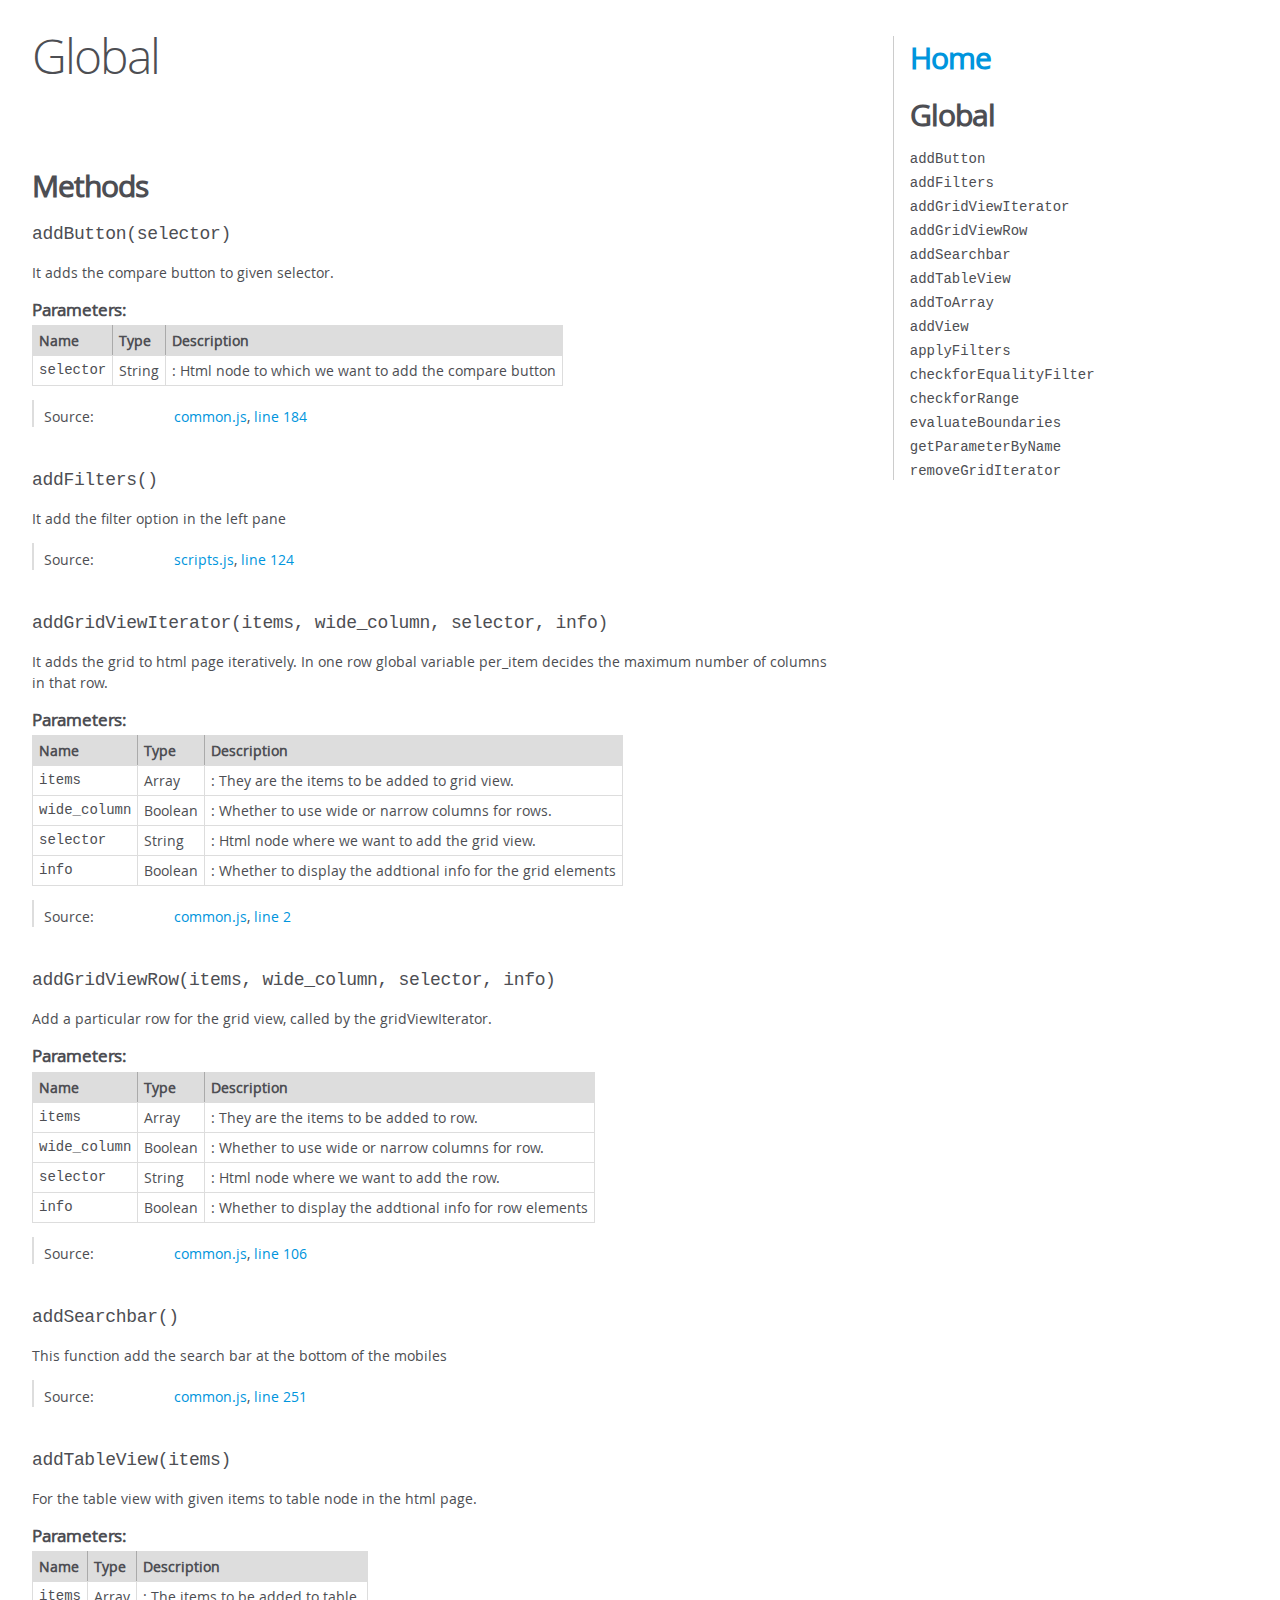
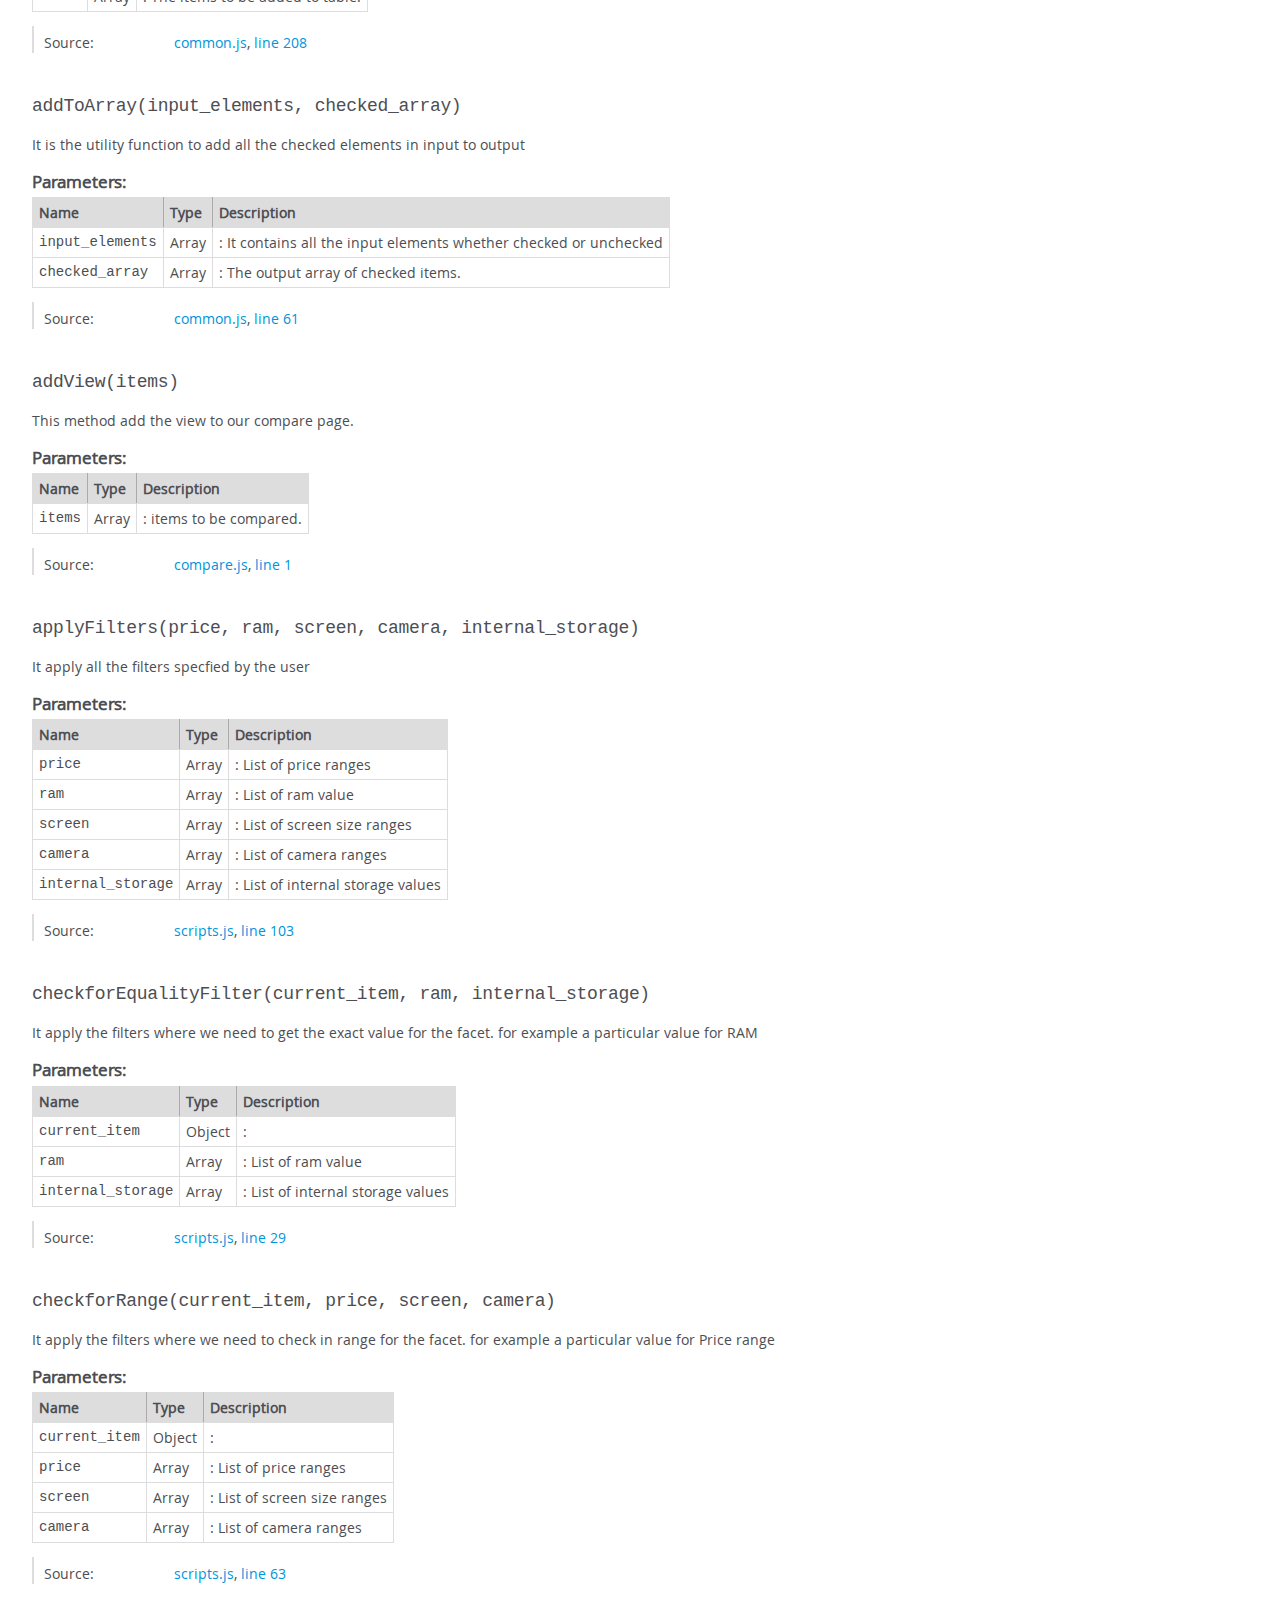
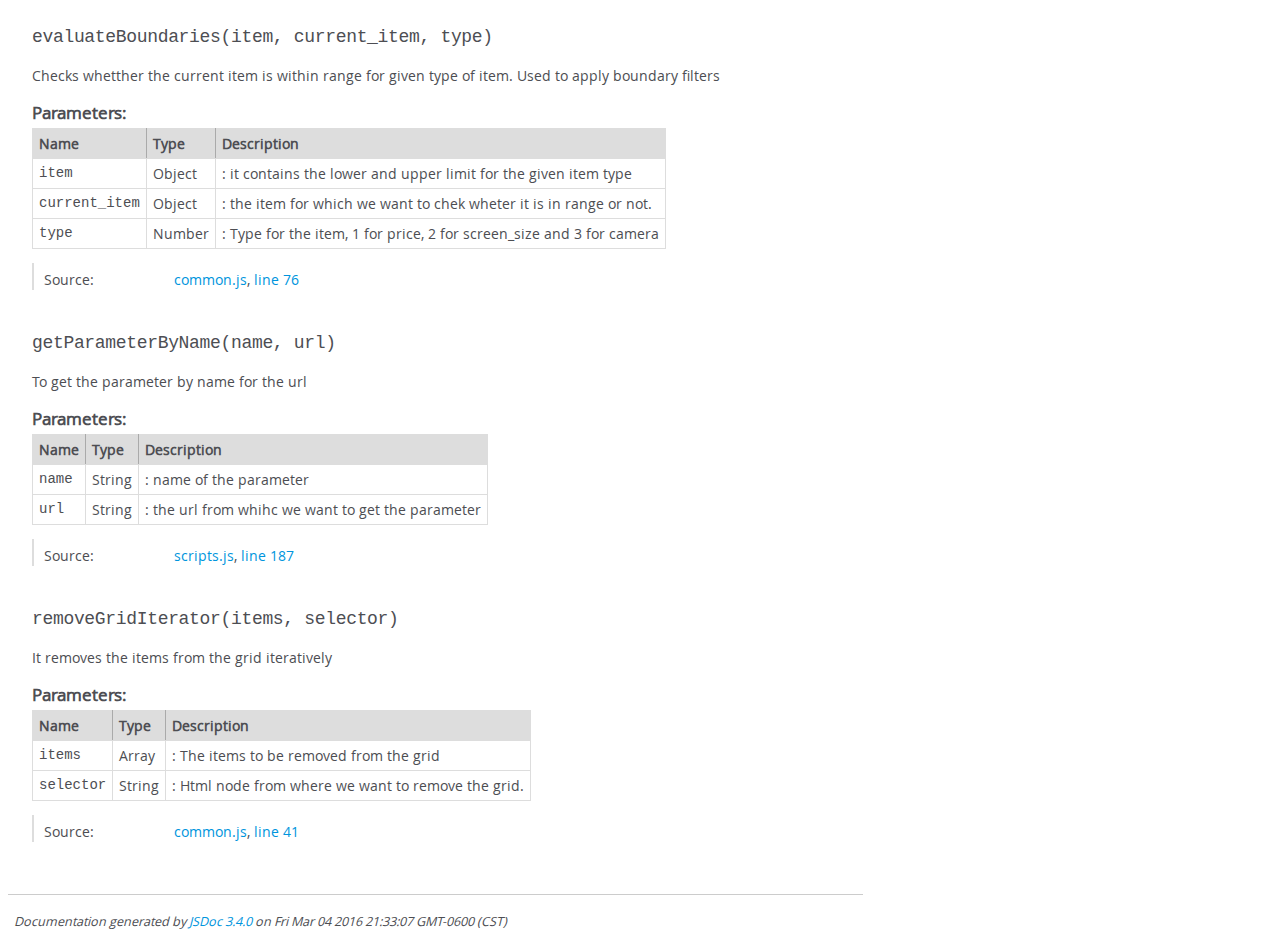
<file: Documentation/global.html>
<!DOCTYPE html>
<html lang="en">
<head>
    <meta charset="utf-8">
    <title>JSDoc: Global</title>

    <script src="scripts/prettify/prettify.js"> </script>
    <script src="scripts/prettify/lang-css.js"> </script>
    <!--[if lt IE 9]>
      <script src="//html5shiv.googlecode.com/svn/trunk/html5.js"></script>
    <![endif]-->
    <link type="text/css" rel="stylesheet" href="styles/prettify-tomorrow.css">
    <link type="text/css" rel="stylesheet" href="styles/jsdoc-default.css">
</head>

<body>

<div id="main">

    <h1 class="page-title">Global</h1>

    




<section>

<header>
    
        <h2></h2>
        
    
</header>

<article>
    <div class="container-overview">
    
        

        


<dl class="details">

    

    

    

    

    

    

    

    

    

    

    

    

    

    

    

    
</dl>


        
    
    </div>

    

    

    

     

    

    

    
        <h3 class="subsection-title">Methods</h3>

        
            

    

    <h4 class="name" id="addButton"><span class="type-signature"></span>addButton<span class="signature">(selector)</span><span class="type-signature"></span></h4>

    



<div class="description">
    It adds the compare button to given selector.
</div>









    <h5>Parameters:</h5>
    

<table class="params">
    <thead>
    <tr>
        
        <th>Name</th>
        

        <th>Type</th>

        

        

        <th class="last">Description</th>
    </tr>
    </thead>

    <tbody>
    

        <tr>
            
                <td class="name"><code>selector</code></td>
            

            <td class="type">
            
                
<span class="param-type">String</span>


            
            </td>

            

            

            <td class="description last">: Html node to which we want to add the compare button</td>
        </tr>

    
    </tbody>
</table>






<dl class="details">

    

    

    

    

    

    

    

    

    

    

    

    

    
    <dt class="tag-source">Source:</dt>
    <dd class="tag-source"><ul class="dummy"><li>
        <a href="common.js.html">common.js</a>, <a href="common.js.html#line184">line 184</a>
    </li></ul></dd>
    

    

    

    
</dl>
















        
            

    

    <h4 class="name" id="addFilters"><span class="type-signature"></span>addFilters<span class="signature">()</span><span class="type-signature"></span></h4>

    



<div class="description">
    It add the filter option in the left pane
</div>













<dl class="details">

    

    

    

    

    

    

    

    

    

    

    

    

    
    <dt class="tag-source">Source:</dt>
    <dd class="tag-source"><ul class="dummy"><li>
        <a href="scripts.js.html">scripts.js</a>, <a href="scripts.js.html#line124">line 124</a>
    </li></ul></dd>
    

    

    

    
</dl>
















        
            

    

    <h4 class="name" id="addGridViewIterator"><span class="type-signature"></span>addGridViewIterator<span class="signature">(items, wide_column, selector, info)</span><span class="type-signature"></span></h4>

    



<div class="description">
    It adds the grid to html page iteratively. In one row global variable per_item decides the maximum number of columns in that row.
</div>









    <h5>Parameters:</h5>
    

<table class="params">
    <thead>
    <tr>
        
        <th>Name</th>
        

        <th>Type</th>

        

        

        <th class="last">Description</th>
    </tr>
    </thead>

    <tbody>
    

        <tr>
            
                <td class="name"><code>items</code></td>
            

            <td class="type">
            
                
<span class="param-type">Array</span>


            
            </td>

            

            

            <td class="description last">: They are the items to be added to grid view.</td>
        </tr>

    

        <tr>
            
                <td class="name"><code>wide_column</code></td>
            

            <td class="type">
            
                
<span class="param-type">Boolean</span>


            
            </td>

            

            

            <td class="description last">: Whether to use wide or narrow columns for rows.</td>
        </tr>

    

        <tr>
            
                <td class="name"><code>selector</code></td>
            

            <td class="type">
            
                
<span class="param-type">String</span>


            
            </td>

            

            

            <td class="description last">: Html node where we want to add the grid view.</td>
        </tr>

    

        <tr>
            
                <td class="name"><code>info</code></td>
            

            <td class="type">
            
                
<span class="param-type">Boolean</span>


            
            </td>

            

            

            <td class="description last">: Whether to display the addtional info for the grid elements</td>
        </tr>

    
    </tbody>
</table>






<dl class="details">

    

    

    

    

    

    

    

    

    

    

    

    

    
    <dt class="tag-source">Source:</dt>
    <dd class="tag-source"><ul class="dummy"><li>
        <a href="common.js.html">common.js</a>, <a href="common.js.html#line2">line 2</a>
    </li></ul></dd>
    

    

    

    
</dl>
















        
            

    

    <h4 class="name" id="addGridViewRow"><span class="type-signature"></span>addGridViewRow<span class="signature">(items, wide_column, selector, info)</span><span class="type-signature"></span></h4>

    



<div class="description">
    Add a particular row for the grid view, called by the gridViewIterator.
</div>









    <h5>Parameters:</h5>
    

<table class="params">
    <thead>
    <tr>
        
        <th>Name</th>
        

        <th>Type</th>

        

        

        <th class="last">Description</th>
    </tr>
    </thead>

    <tbody>
    

        <tr>
            
                <td class="name"><code>items</code></td>
            

            <td class="type">
            
                
<span class="param-type">Array</span>


            
            </td>

            

            

            <td class="description last">: They are the items to be added to row.</td>
        </tr>

    

        <tr>
            
                <td class="name"><code>wide_column</code></td>
            

            <td class="type">
            
                
<span class="param-type">Boolean</span>


            
            </td>

            

            

            <td class="description last">: Whether to use wide or narrow columns for row.</td>
        </tr>

    

        <tr>
            
                <td class="name"><code>selector</code></td>
            

            <td class="type">
            
                
<span class="param-type">String</span>


            
            </td>

            

            

            <td class="description last">: Html node where we want to add the row.</td>
        </tr>

    

        <tr>
            
                <td class="name"><code>info</code></td>
            

            <td class="type">
            
                
<span class="param-type">Boolean</span>


            
            </td>

            

            

            <td class="description last">: Whether to display the addtional info for row elements</td>
        </tr>

    
    </tbody>
</table>






<dl class="details">

    

    

    

    

    

    

    

    

    

    

    

    

    
    <dt class="tag-source">Source:</dt>
    <dd class="tag-source"><ul class="dummy"><li>
        <a href="common.js.html">common.js</a>, <a href="common.js.html#line106">line 106</a>
    </li></ul></dd>
    

    

    

    
</dl>
















        
            

    

    <h4 class="name" id="addSearchbar"><span class="type-signature"></span>addSearchbar<span class="signature">()</span><span class="type-signature"></span></h4>

    



<div class="description">
    This function add the search bar at the bottom of the mobiles
</div>













<dl class="details">

    

    

    

    

    

    

    

    

    

    

    

    

    
    <dt class="tag-source">Source:</dt>
    <dd class="tag-source"><ul class="dummy"><li>
        <a href="common.js.html">common.js</a>, <a href="common.js.html#line251">line 251</a>
    </li></ul></dd>
    

    

    

    
</dl>
















        
            

    

    <h4 class="name" id="addTableView"><span class="type-signature"></span>addTableView<span class="signature">(items)</span><span class="type-signature"></span></h4>

    



<div class="description">
    For the table view with given items to table node in the html page.
</div>









    <h5>Parameters:</h5>
    

<table class="params">
    <thead>
    <tr>
        
        <th>Name</th>
        

        <th>Type</th>

        

        

        <th class="last">Description</th>
    </tr>
    </thead>

    <tbody>
    

        <tr>
            
                <td class="name"><code>items</code></td>
            

            <td class="type">
            
                
<span class="param-type">Array</span>


            
            </td>

            

            

            <td class="description last">: The items to be added to table.</td>
        </tr>

    
    </tbody>
</table>






<dl class="details">

    

    

    

    

    

    

    

    

    

    

    

    

    
    <dt class="tag-source">Source:</dt>
    <dd class="tag-source"><ul class="dummy"><li>
        <a href="common.js.html">common.js</a>, <a href="common.js.html#line208">line 208</a>
    </li></ul></dd>
    

    

    

    
</dl>
















        
            

    

    <h4 class="name" id="addToArray"><span class="type-signature"></span>addToArray<span class="signature">(input_elements, checked_array)</span><span class="type-signature"></span></h4>

    



<div class="description">
    It is the utility function to add all the checked elements in input to output
</div>









    <h5>Parameters:</h5>
    

<table class="params">
    <thead>
    <tr>
        
        <th>Name</th>
        

        <th>Type</th>

        

        

        <th class="last">Description</th>
    </tr>
    </thead>

    <tbody>
    

        <tr>
            
                <td class="name"><code>input_elements</code></td>
            

            <td class="type">
            
                
<span class="param-type">Array</span>


            
            </td>

            

            

            <td class="description last">: It contains all the input elements whether checked or unchecked</td>
        </tr>

    

        <tr>
            
                <td class="name"><code>checked_array</code></td>
            

            <td class="type">
            
                
<span class="param-type">Array</span>


            
            </td>

            

            

            <td class="description last">: The output array of checked items.</td>
        </tr>

    
    </tbody>
</table>






<dl class="details">

    

    

    

    

    

    

    

    

    

    

    

    

    
    <dt class="tag-source">Source:</dt>
    <dd class="tag-source"><ul class="dummy"><li>
        <a href="common.js.html">common.js</a>, <a href="common.js.html#line61">line 61</a>
    </li></ul></dd>
    

    

    

    
</dl>
















        
            

    

    <h4 class="name" id="addView"><span class="type-signature"></span>addView<span class="signature">(items)</span><span class="type-signature"></span></h4>

    



<div class="description">
    This method add the view to our compare page.
</div>









    <h5>Parameters:</h5>
    

<table class="params">
    <thead>
    <tr>
        
        <th>Name</th>
        

        <th>Type</th>

        

        

        <th class="last">Description</th>
    </tr>
    </thead>

    <tbody>
    

        <tr>
            
                <td class="name"><code>items</code></td>
            

            <td class="type">
            
                
<span class="param-type">Array</span>


            
            </td>

            

            

            <td class="description last">: items to be compared.</td>
        </tr>

    
    </tbody>
</table>






<dl class="details">

    

    

    

    

    

    

    

    

    

    

    

    

    
    <dt class="tag-source">Source:</dt>
    <dd class="tag-source"><ul class="dummy"><li>
        <a href="compare.js.html">compare.js</a>, <a href="compare.js.html#line1">line 1</a>
    </li></ul></dd>
    

    

    

    
</dl>
















        
            

    

    <h4 class="name" id="applyFilters"><span class="type-signature"></span>applyFilters<span class="signature">(price, ram, screen, camera, internal_storage)</span><span class="type-signature"></span></h4>

    



<div class="description">
    It apply all the filters specfied by the user
</div>









    <h5>Parameters:</h5>
    

<table class="params">
    <thead>
    <tr>
        
        <th>Name</th>
        

        <th>Type</th>

        

        

        <th class="last">Description</th>
    </tr>
    </thead>

    <tbody>
    

        <tr>
            
                <td class="name"><code>price</code></td>
            

            <td class="type">
            
                
<span class="param-type">Array</span>


            
            </td>

            

            

            <td class="description last">: List of price ranges</td>
        </tr>

    

        <tr>
            
                <td class="name"><code>ram</code></td>
            

            <td class="type">
            
                
<span class="param-type">Array</span>


            
            </td>

            

            

            <td class="description last">: List of ram value</td>
        </tr>

    

        <tr>
            
                <td class="name"><code>screen</code></td>
            

            <td class="type">
            
                
<span class="param-type">Array</span>


            
            </td>

            

            

            <td class="description last">: List of screen size ranges</td>
        </tr>

    

        <tr>
            
                <td class="name"><code>camera</code></td>
            

            <td class="type">
            
                
<span class="param-type">Array</span>


            
            </td>

            

            

            <td class="description last">: List of camera ranges</td>
        </tr>

    

        <tr>
            
                <td class="name"><code>internal_storage</code></td>
            

            <td class="type">
            
                
<span class="param-type">Array</span>


            
            </td>

            

            

            <td class="description last">: List of internal storage values</td>
        </tr>

    
    </tbody>
</table>






<dl class="details">

    

    

    

    

    

    

    

    

    

    

    

    

    
    <dt class="tag-source">Source:</dt>
    <dd class="tag-source"><ul class="dummy"><li>
        <a href="scripts.js.html">scripts.js</a>, <a href="scripts.js.html#line103">line 103</a>
    </li></ul></dd>
    

    

    

    
</dl>
















        
            

    

    <h4 class="name" id="checkforEqualityFilter"><span class="type-signature"></span>checkforEqualityFilter<span class="signature">(current_item, ram, internal_storage)</span><span class="type-signature"></span></h4>

    



<div class="description">
    It apply the filters where we need to get the exact value for the facet. for example a particular value for RAM
</div>









    <h5>Parameters:</h5>
    

<table class="params">
    <thead>
    <tr>
        
        <th>Name</th>
        

        <th>Type</th>

        

        

        <th class="last">Description</th>
    </tr>
    </thead>

    <tbody>
    

        <tr>
            
                <td class="name"><code>current_item</code></td>
            

            <td class="type">
            
                
<span class="param-type">Object</span>


            
            </td>

            

            

            <td class="description last">:</td>
        </tr>

    

        <tr>
            
                <td class="name"><code>ram</code></td>
            

            <td class="type">
            
                
<span class="param-type">Array</span>


            
            </td>

            

            

            <td class="description last">: List of ram value</td>
        </tr>

    

        <tr>
            
                <td class="name"><code>internal_storage</code></td>
            

            <td class="type">
            
                
<span class="param-type">Array</span>


            
            </td>

            

            

            <td class="description last">: List of internal storage values</td>
        </tr>

    
    </tbody>
</table>






<dl class="details">

    

    

    

    

    

    

    

    

    

    

    

    

    
    <dt class="tag-source">Source:</dt>
    <dd class="tag-source"><ul class="dummy"><li>
        <a href="scripts.js.html">scripts.js</a>, <a href="scripts.js.html#line29">line 29</a>
    </li></ul></dd>
    

    

    

    
</dl>
















        
            

    

    <h4 class="name" id="checkforRange"><span class="type-signature"></span>checkforRange<span class="signature">(current_item, price, screen, camera)</span><span class="type-signature"></span></h4>

    



<div class="description">
    It apply the filters where we need to check in range for the facet. for example a particular value for Price range
</div>









    <h5>Parameters:</h5>
    

<table class="params">
    <thead>
    <tr>
        
        <th>Name</th>
        

        <th>Type</th>

        

        

        <th class="last">Description</th>
    </tr>
    </thead>

    <tbody>
    

        <tr>
            
                <td class="name"><code>current_item</code></td>
            

            <td class="type">
            
                
<span class="param-type">Object</span>


            
            </td>

            

            

            <td class="description last">:</td>
        </tr>

    

        <tr>
            
                <td class="name"><code>price</code></td>
            

            <td class="type">
            
                
<span class="param-type">Array</span>


            
            </td>

            

            

            <td class="description last">: List of price ranges</td>
        </tr>

    

        <tr>
            
                <td class="name"><code>screen</code></td>
            

            <td class="type">
            
                
<span class="param-type">Array</span>


            
            </td>

            

            

            <td class="description last">: List of screen size ranges</td>
        </tr>

    

        <tr>
            
                <td class="name"><code>camera</code></td>
            

            <td class="type">
            
                
<span class="param-type">Array</span>


            
            </td>

            

            

            <td class="description last">: List of camera ranges</td>
        </tr>

    
    </tbody>
</table>






<dl class="details">

    

    

    

    

    

    

    

    

    

    

    

    

    
    <dt class="tag-source">Source:</dt>
    <dd class="tag-source"><ul class="dummy"><li>
        <a href="scripts.js.html">scripts.js</a>, <a href="scripts.js.html#line63">line 63</a>
    </li></ul></dd>
    

    

    

    
</dl>
















        
            

    

    <h4 class="name" id="evaluateBoundaries"><span class="type-signature"></span>evaluateBoundaries<span class="signature">(item, current_item, type)</span><span class="type-signature"></span></h4>

    



<div class="description">
    Checks whetther the current item is within range for given type of item. Used to apply boundary filters
</div>









    <h5>Parameters:</h5>
    

<table class="params">
    <thead>
    <tr>
        
        <th>Name</th>
        

        <th>Type</th>

        

        

        <th class="last">Description</th>
    </tr>
    </thead>

    <tbody>
    

        <tr>
            
                <td class="name"><code>item</code></td>
            

            <td class="type">
            
                
<span class="param-type">Object</span>


            
            </td>

            

            

            <td class="description last">: it contains the lower and upper limit for the given item type</td>
        </tr>

    

        <tr>
            
                <td class="name"><code>current_item</code></td>
            

            <td class="type">
            
                
<span class="param-type">Object</span>


            
            </td>

            

            

            <td class="description last">: the item for which we want to chek wheter it is in range or not.</td>
        </tr>

    

        <tr>
            
                <td class="name"><code>type</code></td>
            

            <td class="type">
            
                
<span class="param-type">Number</span>


            
            </td>

            

            

            <td class="description last">: Type for the item, 1 for price, 2 for screen_size and 3 for camera</td>
        </tr>

    
    </tbody>
</table>






<dl class="details">

    

    

    

    

    

    

    

    

    

    

    

    

    
    <dt class="tag-source">Source:</dt>
    <dd class="tag-source"><ul class="dummy"><li>
        <a href="common.js.html">common.js</a>, <a href="common.js.html#line76">line 76</a>
    </li></ul></dd>
    

    

    

    
</dl>
















        
            

    

    <h4 class="name" id="getParameterByName"><span class="type-signature"></span>getParameterByName<span class="signature">(name, url)</span><span class="type-signature"></span></h4>

    



<div class="description">
    To get the parameter by name for the url
</div>









    <h5>Parameters:</h5>
    

<table class="params">
    <thead>
    <tr>
        
        <th>Name</th>
        

        <th>Type</th>

        

        

        <th class="last">Description</th>
    </tr>
    </thead>

    <tbody>
    

        <tr>
            
                <td class="name"><code>name</code></td>
            

            <td class="type">
            
                
<span class="param-type">String</span>


            
            </td>

            

            

            <td class="description last">: name of the parameter</td>
        </tr>

    

        <tr>
            
                <td class="name"><code>url</code></td>
            

            <td class="type">
            
                
<span class="param-type">String</span>


            
            </td>

            

            

            <td class="description last">: the url from whihc we want to get the parameter</td>
        </tr>

    
    </tbody>
</table>






<dl class="details">

    

    

    

    

    

    

    

    

    

    

    

    

    
    <dt class="tag-source">Source:</dt>
    <dd class="tag-source"><ul class="dummy"><li>
        <a href="scripts.js.html">scripts.js</a>, <a href="scripts.js.html#line187">line 187</a>
    </li></ul></dd>
    

    

    

    
</dl>
















        
            

    

    <h4 class="name" id="removeGridIterator"><span class="type-signature"></span>removeGridIterator<span class="signature">(items, selector)</span><span class="type-signature"></span></h4>

    



<div class="description">
    It removes the items from the grid iteratively
</div>









    <h5>Parameters:</h5>
    

<table class="params">
    <thead>
    <tr>
        
        <th>Name</th>
        

        <th>Type</th>

        

        

        <th class="last">Description</th>
    </tr>
    </thead>

    <tbody>
    

        <tr>
            
                <td class="name"><code>items</code></td>
            

            <td class="type">
            
                
<span class="param-type">Array</span>


            
            </td>

            

            

            <td class="description last">: The items to be removed from the grid</td>
        </tr>

    

        <tr>
            
                <td class="name"><code>selector</code></td>
            

            <td class="type">
            
                
<span class="param-type">String</span>


            
            </td>

            

            

            <td class="description last">: Html node from where we want to remove the grid.</td>
        </tr>

    
    </tbody>
</table>






<dl class="details">

    

    

    

    

    

    

    

    

    

    

    

    

    
    <dt class="tag-source">Source:</dt>
    <dd class="tag-source"><ul class="dummy"><li>
        <a href="common.js.html">common.js</a>, <a href="common.js.html#line41">line 41</a>
    </li></ul></dd>
    

    

    

    
</dl>
















        
    

    

    
</article>

</section>




</div>

<nav>
    <h2><a href="index.html">Home</a></h2><h3>Global</h3><ul><li><a href="global.html#addButton">addButton</a></li><li><a href="global.html#addFilters">addFilters</a></li><li><a href="global.html#addGridViewIterator">addGridViewIterator</a></li><li><a href="global.html#addGridViewRow">addGridViewRow</a></li><li><a href="global.html#addSearchbar">addSearchbar</a></li><li><a href="global.html#addTableView">addTableView</a></li><li><a href="global.html#addToArray">addToArray</a></li><li><a href="global.html#addView">addView</a></li><li><a href="global.html#applyFilters">applyFilters</a></li><li><a href="global.html#checkforEqualityFilter">checkforEqualityFilter</a></li><li><a href="global.html#checkforRange">checkforRange</a></li><li><a href="global.html#evaluateBoundaries">evaluateBoundaries</a></li><li><a href="global.html#getParameterByName">getParameterByName</a></li><li><a href="global.html#removeGridIterator">removeGridIterator</a></li></ul>
</nav>

<br class="clear">

<footer>
    Documentation generated by <a href="https://github.com/jsdoc3/jsdoc">JSDoc 3.4.0</a> on Fri Mar 04 2016 21:33:07 GMT-0600 (CST)
</footer>

<script> prettyPrint(); </script>
<script src="scripts/linenumber.js"> </script>
</body>
</html>
</file>
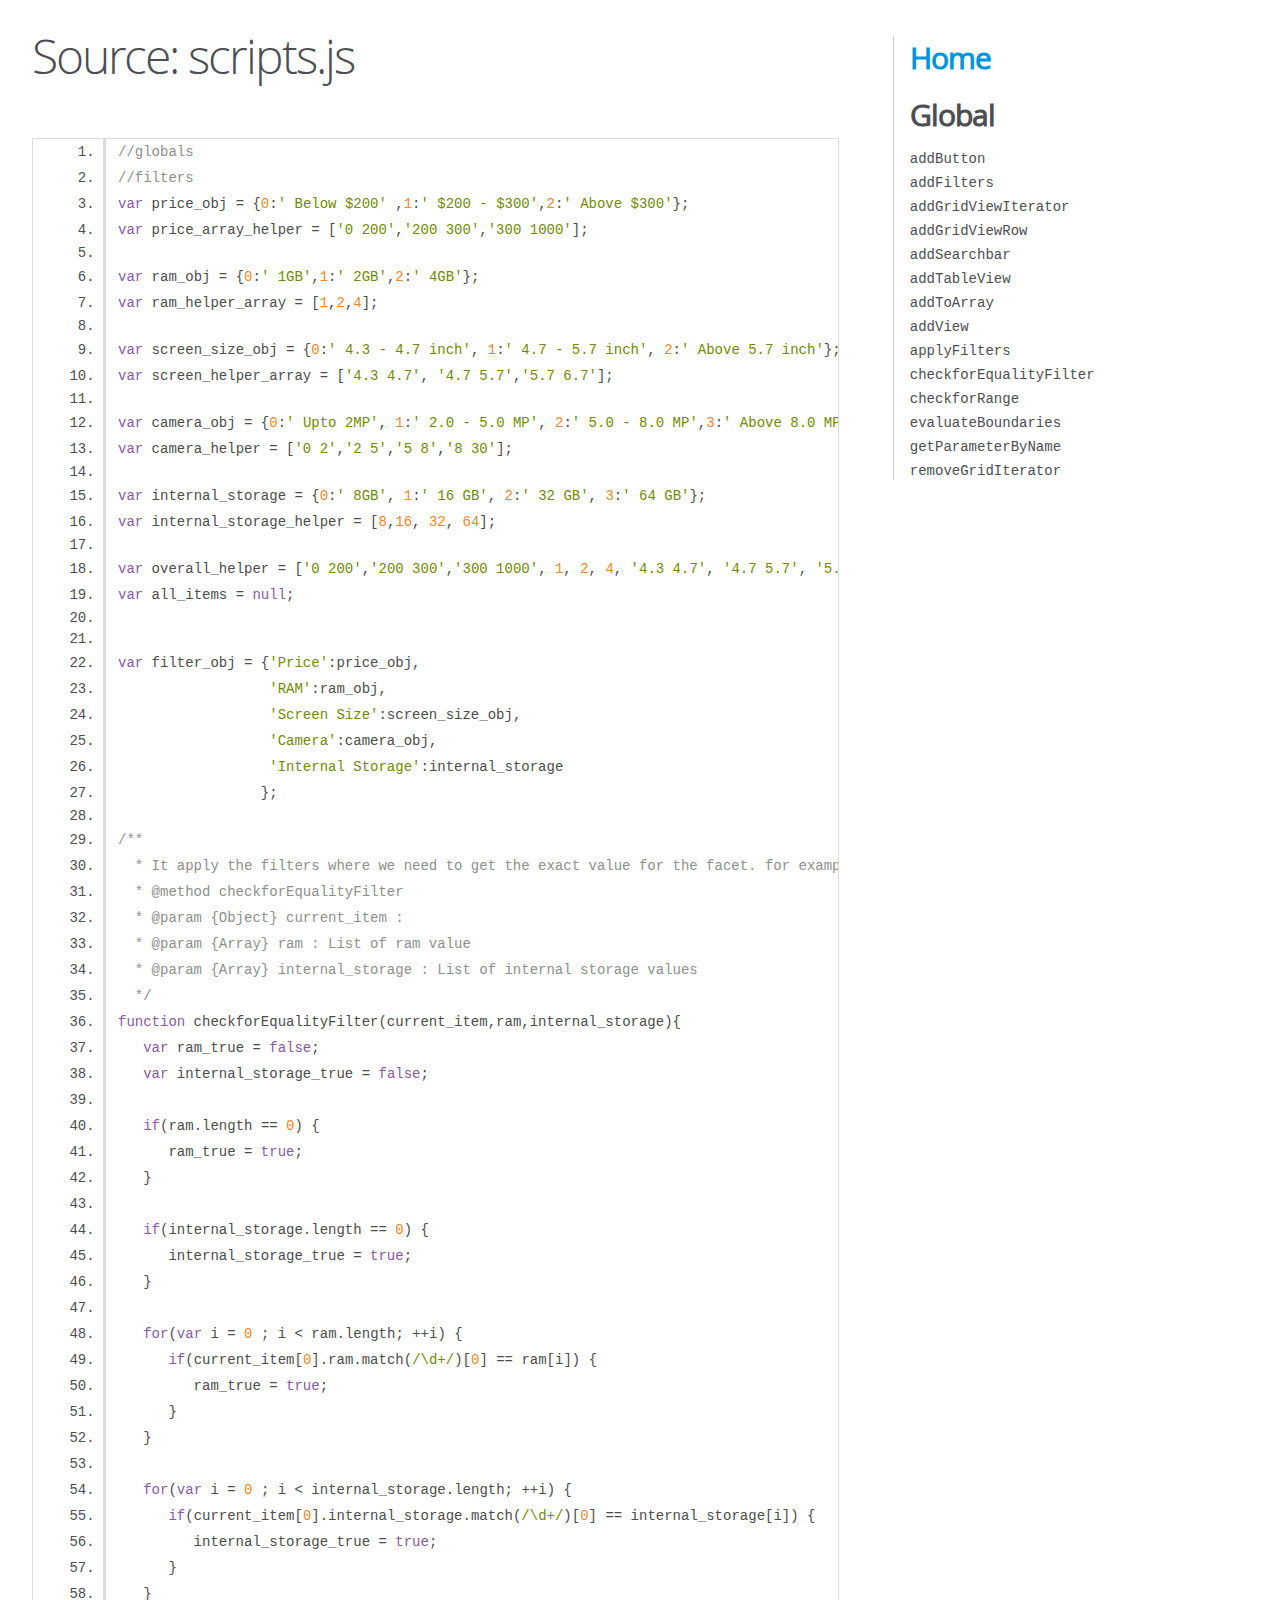
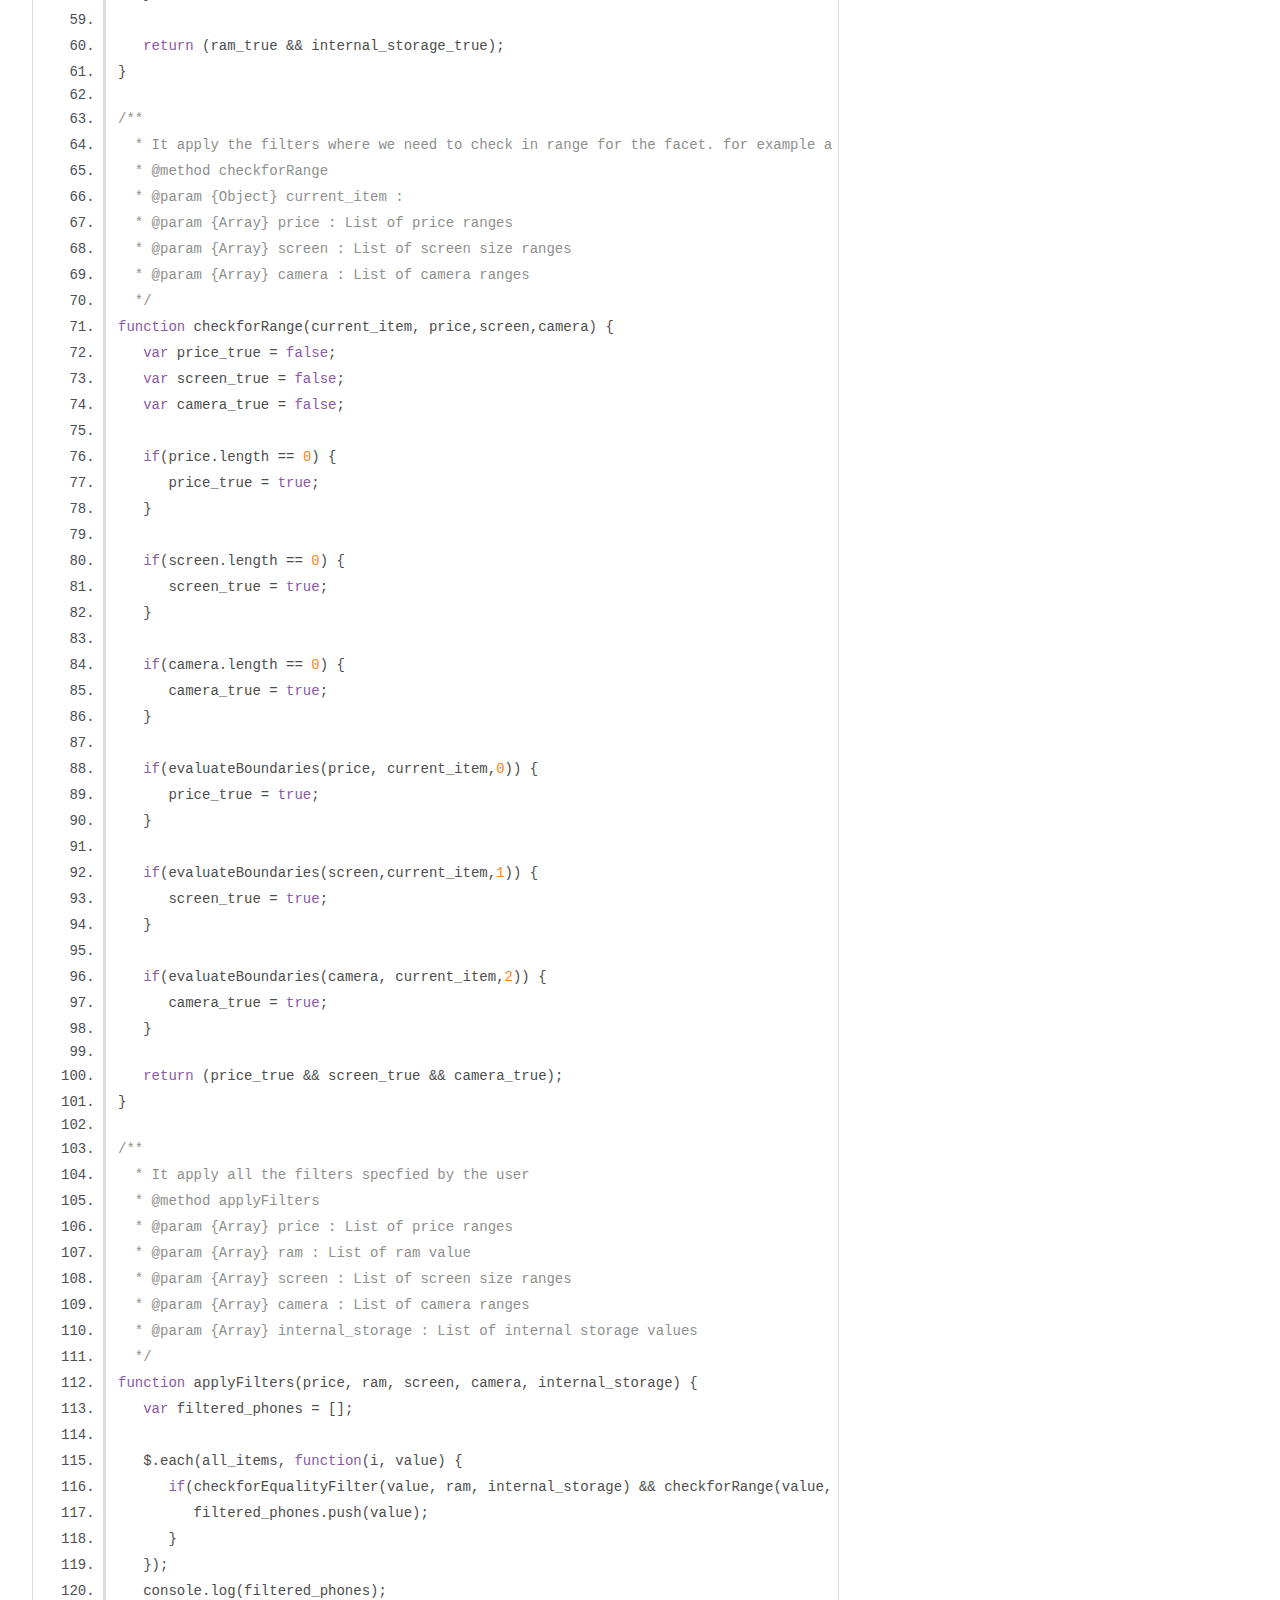
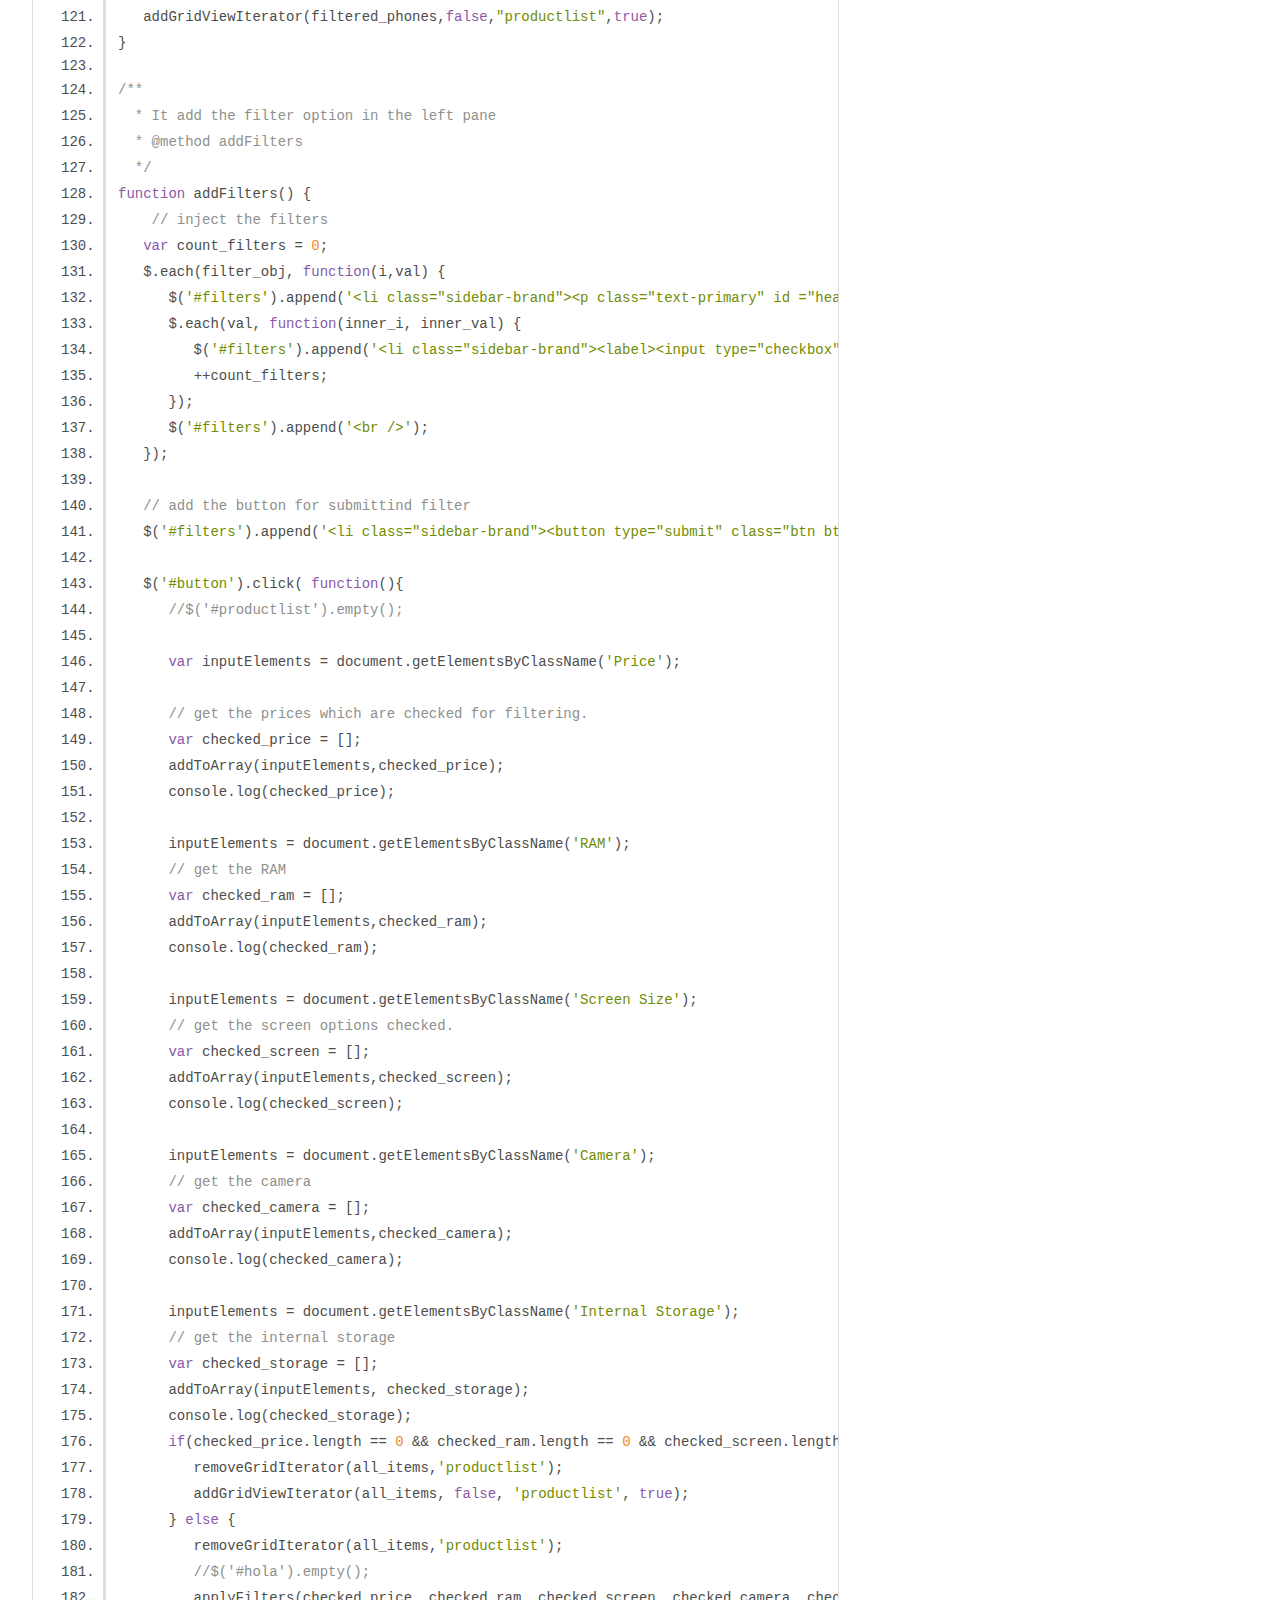
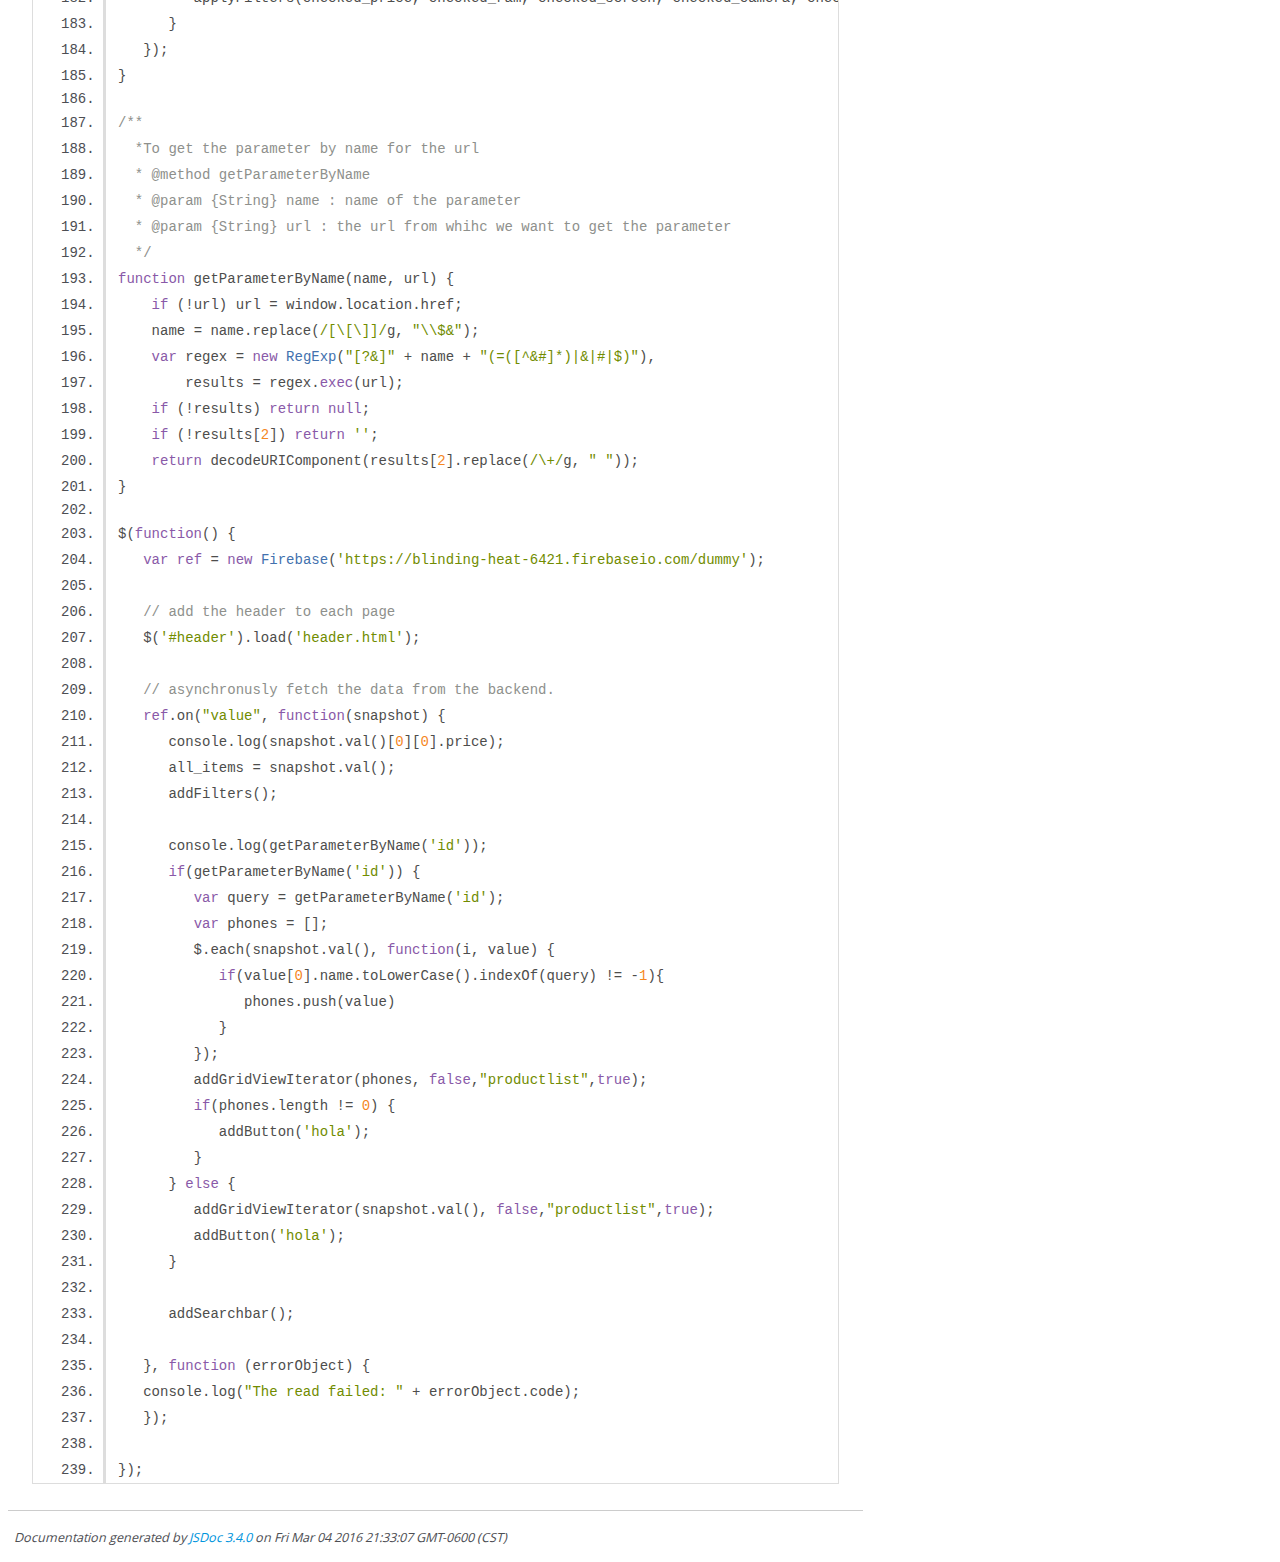
<file: Documentation/scripts.js.html>
<!DOCTYPE html>
<html lang="en">
<head>
    <meta charset="utf-8">
    <title>JSDoc: Source: scripts.js</title>

    <script src="scripts/prettify/prettify.js"> </script>
    <script src="scripts/prettify/lang-css.js"> </script>
    <!--[if lt IE 9]>
      <script src="//html5shiv.googlecode.com/svn/trunk/html5.js"></script>
    <![endif]-->
    <link type="text/css" rel="stylesheet" href="styles/prettify-tomorrow.css">
    <link type="text/css" rel="stylesheet" href="styles/jsdoc-default.css">
</head>

<body>

<div id="main">

    <h1 class="page-title">Source: scripts.js</h1>

    



    
    <section>
        <article>
            <pre class="prettyprint source linenums"><code>//globals
//filters 
var price_obj = {0:' Below $200' ,1:' $200 - $300',2:' Above $300'};
var price_array_helper = ['0 200','200 300','300 1000'];

var ram_obj = {0:' 1GB',1:' 2GB',2:' 4GB'};
var ram_helper_array = [1,2,4];

var screen_size_obj = {0:' 4.3 - 4.7 inch', 1:' 4.7 - 5.7 inch', 2:' Above 5.7 inch'};
var screen_helper_array = ['4.3 4.7', '4.7 5.7','5.7 6.7'];

var camera_obj = {0:' Upto 2MP', 1:' 2.0 - 5.0 MP', 2:' 5.0 - 8.0 MP',3:' Above 8.0 MP'};
var camera_helper = ['0 2','2 5','5 8','8 30'];

var internal_storage = {0:' 8GB', 1:' 16 GB', 2:' 32 GB', 3:' 64 GB'};
var internal_storage_helper = [8,16, 32, 64];

var overall_helper = ['0 200','200 300','300 1000', 1, 2, 4, '4.3 4.7', '4.7 5.7', '5.7 6.7', '0 2','2 5','5 8','8 30', 8, 16, 32, 64];
var all_items = null;


var filter_obj = {'Price':price_obj,
                  'RAM':ram_obj,
                  'Screen Size':screen_size_obj,
                  'Camera':camera_obj,
                  'Internal Storage':internal_storage
                 };

/**
  * It apply the filters where we need to get the exact value for the facet. for example a particular value for RAM
  * @method checkforEqualityFilter
  * @param {Object} current_item : 
  * @param {Array} ram : List of ram value
  * @param {Array} internal_storage : List of internal storage values
  */
function checkforEqualityFilter(current_item,ram,internal_storage){
   var ram_true = false;
   var internal_storage_true = false;
   
   if(ram.length == 0) {
      ram_true = true;
   } 
   
   if(internal_storage.length == 0) {
      internal_storage_true = true;
   }
   
   for(var i = 0 ; i &lt; ram.length; ++i) {
      if(current_item[0].ram.match(/\d+/)[0] == ram[i]) {
         ram_true = true;
      }
   }
   
   for(var i = 0 ; i &lt; internal_storage.length; ++i) {
      if(current_item[0].internal_storage.match(/\d+/)[0] == internal_storage[i]) {
         internal_storage_true = true;
      }
   }
   
   return (ram_true &amp;&amp; internal_storage_true);
}

/**
  * It apply the filters where we need to check in range for the facet. for example a particular value for Price range
  * @method checkforRange
  * @param {Object} current_item : 
  * @param {Array} price : List of price ranges
  * @param {Array} screen : List of screen size ranges
  * @param {Array} camera : List of camera ranges
  */
function checkforRange(current_item, price,screen,camera) {
   var price_true = false;
   var screen_true = false;
   var camera_true = false;
   
   if(price.length == 0) {
      price_true = true;
   }
   
   if(screen.length == 0) {
      screen_true = true;
   }
   
   if(camera.length == 0) {
      camera_true = true;
   }
   
   if(evaluateBoundaries(price, current_item,0)) {
      price_true = true;
   }
   
   if(evaluateBoundaries(screen,current_item,1)) {
      screen_true = true;
   }
   
   if(evaluateBoundaries(camera, current_item,2)) {
      camera_true = true;
   }

   return (price_true &amp;&amp; screen_true &amp;&amp; camera_true);
}

/**
  * It apply all the filters specfied by the user
  * @method applyFilters
  * @param {Array} price : List of price ranges
  * @param {Array} ram : List of ram value
  * @param {Array} screen : List of screen size ranges
  * @param {Array} camera : List of camera ranges
  * @param {Array} internal_storage : List of internal storage values
  */
function applyFilters(price, ram, screen, camera, internal_storage) {
   var filtered_phones = [];
   
   $.each(all_items, function(i, value) {
      if(checkforEqualityFilter(value, ram, internal_storage) &amp;&amp; checkforRange(value, price, screen, camera)){
         filtered_phones.push(value);
      }
   });
   console.log(filtered_phones);
   addGridViewIterator(filtered_phones,false,"productlist",true);
}

/**
  * It add the filter option in the left pane
  * @method addFilters
  */
function addFilters() {
    // inject the filters  
   var count_filters = 0; 
   $.each(filter_obj, function(i,val) {
      $('#filters').append('&lt;li class="sidebar-brand">&lt;p class="text-primary" id ="heading">&lt;label>&lt;b>'+i+'&lt;/b>&lt;/label>&lt;p>&lt;/li>');
      $.each(val, function(inner_i, inner_val) {
         $('#filters').append('&lt;li class="sidebar-brand">&lt;label>&lt;input type="checkbox" class="' + i + '" value="' + overall_helper[count_filters] + '">'+ inner_val + '&lt;/label>&lt;/li>');
         ++count_filters;
      });
      $('#filters').append('&lt;br />');
   });
   
   // add the button for submittind filter
   $('#filters').append('&lt;li class="sidebar-brand">&lt;button type="submit" class="btn btn-primary" id="button">Submit&lt;/button>&lt;/li>');
   
   $('#button').click( function(){
      //$('#productlist').empty();
      
      var inputElements = document.getElementsByClassName('Price');
      
      // get the prices which are checked for filtering. 
      var checked_price = []; 
      addToArray(inputElements,checked_price);
      console.log(checked_price);
      
      inputElements = document.getElementsByClassName('RAM');
      // get the RAM
      var checked_ram = [];
      addToArray(inputElements,checked_ram);
      console.log(checked_ram);
      
      inputElements = document.getElementsByClassName('Screen Size');
      // get the screen options checked.
      var checked_screen = [];  
      addToArray(inputElements,checked_screen);
      console.log(checked_screen);
      
      inputElements = document.getElementsByClassName('Camera');
      // get the camera
      var checked_camera = [];
      addToArray(inputElements,checked_camera);
      console.log(checked_camera);
      
      inputElements = document.getElementsByClassName('Internal Storage');
      // get the internal storage
      var checked_storage = [];
      addToArray(inputElements, checked_storage);
      console.log(checked_storage);
      if(checked_price.length == 0 &amp;&amp; checked_ram.length == 0 &amp;&amp; checked_screen.length == 0 &amp;&amp; checked_camera.length == 0 &amp;&amp; checked_storage.length == 0){
         removeGridIterator(all_items,'productlist');
         addGridViewIterator(all_items, false, 'productlist', true);
      } else {
         removeGridIterator(all_items,'productlist');
         //$('#hola').empty();
         applyFilters(checked_price, checked_ram, checked_screen, checked_camera, checked_storage);
      }
   });
}

/**
  *To get the parameter by name for the url
  * @method getParameterByName
  * @param {String} name : name of the parameter
  * @param {String} url : the url from whihc we want to get the parameter
  */
function getParameterByName(name, url) {
    if (!url) url = window.location.href;
    name = name.replace(/[\[\]]/g, "\\$&amp;");
    var regex = new RegExp("[?&amp;]" + name + "(=([^&amp;#]*)|&amp;|#|$)"),
        results = regex.exec(url);
    if (!results) return null;
    if (!results[2]) return '';
    return decodeURIComponent(results[2].replace(/\+/g, " "));
}

$(function() {   
   var ref = new Firebase('https://blinding-heat-6421.firebaseio.com/dummy');
   
   // add the header to each page
   $('#header').load('header.html');
   
   // asynchronusly fetch the data from the backend.
   ref.on("value", function(snapshot) {
      console.log(snapshot.val()[0][0].price);
      all_items = snapshot.val();
      addFilters();
      
      console.log(getParameterByName('id'));
      if(getParameterByName('id')) {
         var query = getParameterByName('id');
         var phones = [];
         $.each(snapshot.val(), function(i, value) {
            if(value[0].name.toLowerCase().indexOf(query) != -1){
               phones.push(value)
            }
         });
         addGridViewIterator(phones, false,"productlist",true);
         if(phones.length != 0) {
            addButton('hola');
         }
      } else {
         addGridViewIterator(snapshot.val(), false,"productlist",true);  
         addButton('hola');
      }    
      
      addSearchbar();
      
   }, function (errorObject) {
   console.log("The read failed: " + errorObject.code);
   });
  
});
</code></pre>
        </article>
    </section>




</div>

<nav>
    <h2><a href="index.html">Home</a></h2><h3>Global</h3><ul><li><a href="global.html#addButton">addButton</a></li><li><a href="global.html#addFilters">addFilters</a></li><li><a href="global.html#addGridViewIterator">addGridViewIterator</a></li><li><a href="global.html#addGridViewRow">addGridViewRow</a></li><li><a href="global.html#addSearchbar">addSearchbar</a></li><li><a href="global.html#addTableView">addTableView</a></li><li><a href="global.html#addToArray">addToArray</a></li><li><a href="global.html#addView">addView</a></li><li><a href="global.html#applyFilters">applyFilters</a></li><li><a href="global.html#checkforEqualityFilter">checkforEqualityFilter</a></li><li><a href="global.html#checkforRange">checkforRange</a></li><li><a href="global.html#evaluateBoundaries">evaluateBoundaries</a></li><li><a href="global.html#getParameterByName">getParameterByName</a></li><li><a href="global.html#removeGridIterator">removeGridIterator</a></li></ul>
</nav>

<br class="clear">

<footer>
    Documentation generated by <a href="https://github.com/jsdoc3/jsdoc">JSDoc 3.4.0</a> on Fri Mar 04 2016 21:33:07 GMT-0600 (CST)
</footer>

<script> prettyPrint(); </script>
<script src="scripts/linenumber.js"> </script>
</body>
</html>
</file>
<file: Documentation/styles/prettify-tomorrow.css>
/* Tomorrow Theme */
/* Original theme - https://github.com/chriskempson/tomorrow-theme */
/* Pretty printing styles. Used with prettify.js. */
/* SPAN elements with the classes below are added by prettyprint. */
/* plain text */
.pln {
  color: #4d4d4c; }

@media screen {
  /* string content */
  .str {
    color: #718c00; }

  /* a keyword */
  .kwd {
    color: #8959a8; }

  /* a comment */
  .com {
    color: #8e908c; }

  /* a type name */
  .typ {
    color: #4271ae; }

  /* a literal value */
  .lit {
    color: #f5871f; }

  /* punctuation */
  .pun {
    color: #4d4d4c; }

  /* lisp open bracket */
  .opn {
    color: #4d4d4c; }

  /* lisp close bracket */
  .clo {
    color: #4d4d4c; }

  /* a markup tag name */
  .tag {
    color: #c82829; }

  /* a markup attribute name */
  .atn {
    color: #f5871f; }

  /* a markup attribute value */
  .atv {
    color: #3e999f; }

  /* a declaration */
  .dec {
    color: #f5871f; }

  /* a variable name */
  .var {
    color: #c82829; }

  /* a function name */
  .fun {
    color: #4271ae; } }
/* Use higher contrast and text-weight for printable form. */
@media print, projection {
  .str {
    color: #060; }

  .kwd {
    color: #006;
    font-weight: bold; }

  .com {
    color: #600;
    font-style: italic; }

  .typ {
    color: #404;
    font-weight: bold; }

  .lit {
    color: #044; }

  .pun, .opn, .clo {
    color: #440; }

  .tag {
    color: #006;
    font-weight: bold; }

  .atn {
    color: #404; }

  .atv {
    color: #060; } }
/* Style */
/*
pre.prettyprint {
  background: white;
  font-family: Consolas, Monaco, 'Andale Mono', monospace;
  font-size: 12px;
  line-height: 1.5;
  border: 1px solid #ccc;
  padding: 10px; }
*/

/* Specify class=linenums on a pre to get line numbering */
ol.linenums {
  margin-top: 0;
  margin-bottom: 0; }

/* IE indents via margin-left */
li.L0,
li.L1,
li.L2,
li.L3,
li.L4,
li.L5,
li.L6,
li.L7,
li.L8,
li.L9 {
  /* */ }

/* Alternate shading for lines */
li.L1,
li.L3,
li.L5,
li.L7,
li.L9 {
  /* */ }
</file>
<file: Documentation/styles/jsdoc-default.css>
@font-face {
    font-family: 'Open Sans';
    font-weight: normal;
    font-style: normal;
    src: url('../fonts/OpenSans-Regular-webfont.eot');
    src:
        local('Open Sans'),
        local('OpenSans'),
        url('../fonts/OpenSans-Regular-webfont.eot?#iefix') format('embedded-opentype'),
        url('../fonts/OpenSans-Regular-webfont.woff') format('woff'),
        url('../fonts/OpenSans-Regular-webfont.svg#open_sansregular') format('svg');
}

@font-face {
    font-family: 'Open Sans Light';
    font-weight: normal;
    font-style: normal;
    src: url('../fonts/OpenSans-Light-webfont.eot');
    src:
        local('Open Sans Light'),
        local('OpenSans Light'),
        url('../fonts/OpenSans-Light-webfont.eot?#iefix') format('embedded-opentype'),
        url('../fonts/OpenSans-Light-webfont.woff') format('woff'),
        url('../fonts/OpenSans-Light-webfont.svg#open_sanslight') format('svg');
}

html
{
    overflow: auto;
    background-color: #fff;
    font-size: 14px;
}

body
{
    font-family: 'Open Sans', sans-serif;
    line-height: 1.5;
    color: #4d4e53;
    background-color: white;
}

a, a:visited, a:active {
    color: #0095dd;
    text-decoration: none;
}

a:hover {
    text-decoration: underline;
}

header
{
    display: block;
    padding: 0px 4px;
}

tt, code, kbd, samp {
    font-family: Consolas, Monaco, 'Andale Mono', monospace;
}

.class-description {
    font-size: 130%;
    line-height: 140%;
    margin-bottom: 1em;
    margin-top: 1em;
}

.class-description:empty {
    margin: 0;
}

#main {
    float: left;
    width: 70%;
}

article dl {
    margin-bottom: 40px;
}

section
{
    display: block;
    background-color: #fff;
    padding: 12px 24px;
    border-bottom: 1px solid #ccc;
    margin-right: 30px;
}

.variation {
    display: none;
}

.signature-attributes {
    font-size: 60%;
    color: #aaa;
    font-style: italic;
    font-weight: lighter;
}

nav
{
    display: block;
    float: right;
    margin-top: 28px;
    width: 30%;
    box-sizing: border-box;
    border-left: 1px solid #ccc;
    padding-left: 16px;
}

nav ul {
    font-family: 'Lucida Grande', 'Lucida Sans Unicode', arial, sans-serif;
    font-size: 100%;
    line-height: 17px;
    padding: 0;
    margin: 0;
    list-style-type: none;
}

nav ul a, nav ul a:visited, nav ul a:active {
    font-family: Consolas, Monaco, 'Andale Mono', monospace;
    line-height: 18px;
    color: #4D4E53;
}

nav h3 {
    margin-top: 12px;
}

nav li {
    margin-top: 6px;
}

footer {
    display: block;
    padding: 6px;
    margin-top: 12px;
    font-style: italic;
    font-size: 90%;
}

h1, h2, h3, h4 {
    font-weight: 200;
    margin: 0;
}

h1
{
    font-family: 'Open Sans Light', sans-serif;
    font-size: 48px;
    letter-spacing: -2px;
    margin: 12px 24px 20px;
}

h2, h3
{
    font-size: 30px;
    font-weight: 700;
    letter-spacing: -1px;
    margin-bottom: 12px;
}

h4
{
    font-size: 18px;
    letter-spacing: -0.33px;
    margin-bottom: 12px;
    color: #4d4e53;
}

h5, .container-overview .subsection-title
{
    font-size: 120%;
    font-weight: bold;
    letter-spacing: -0.01em;
    margin: 8px 0 3px 0;
}

h6
{
    font-size: 100%;
    letter-spacing: -0.01em;
    margin: 6px 0 3px 0;
    font-style: italic;
}

.ancestors { color: #999; }
.ancestors a
{
    color: #999 !important;
    text-decoration: none;
}

.clear
{
    clear: both;
}

.important
{
    font-weight: bold;
    color: #950B02;
}

.yes-def {
    text-indent: -1000px;
}

.type-signature {
    color: #aaa;
}

.name, .signature {
    font-family: Consolas, Monaco, 'Andale Mono', monospace;
}

.details { margin-top: 14px; border-left: 2px solid #DDD; }
.details dt { width: 120px; float: left; padding-left: 10px;  padding-top: 6px; }
.details dd { margin-left: 70px; }
.details ul { margin: 0; }
.details ul { list-style-type: none; }
.details li { margin-left: 30px; padding-top: 6px; }
.details pre.prettyprint { margin: 0 }
.details .object-value { padding-top: 0; }

.description {
    margin-bottom: 1em;
    margin-top: 1em;
}

.code-caption
{
    font-style: italic;
    font-size: 107%;
    margin: 0;
}

.prettyprint
{
    border: 1px solid #ddd;
    width: 80%;
    overflow: auto;
}

.prettyprint.source {
    width: inherit;
}

.prettyprint code
{
    font-size: 100%;
    line-height: 18px;
    display: block;
    padding: 4px 12px;
    margin: 0;
    background-color: #fff;
    color: #4D4E53;
}

.prettyprint code span.line
{
  display: inline-block;
}

.prettyprint.linenums
{
  padding-left: 70px;
  -webkit-user-select: none;
  -moz-user-select: none;
  -ms-user-select: none;
  user-select: none;
}

.prettyprint.linenums ol
{
  padding-left: 0;
}

.prettyprint.linenums li
{
  border-left: 3px #ddd solid;
}

.prettyprint.linenums li.selected,
.prettyprint.linenums li.selected *
{
  background-color: lightyellow;
}

.prettyprint.linenums li *
{
  -webkit-user-select: text;
  -moz-user-select: text;
  -ms-user-select: text;
  user-select: text;
}

.params, .props
{
    border-spacing: 0;
    border: 0;
    border-collapse: collapse;
}

.params .name, .props .name, .name code {
    color: #4D4E53;
    font-family: Consolas, Monaco, 'Andale Mono', monospace;
    font-size: 100%;
}

.params td, .params th, .props td, .props th
{
    border: 1px solid #ddd;
    margin: 0px;
    text-align: left;
    vertical-align: top;
    padding: 4px 6px;
    display: table-cell;
}

.params thead tr, .props thead tr
{
    background-color: #ddd;
    font-weight: bold;
}

.params .params thead tr, .props .props thead tr
{
    background-color: #fff;
    font-weight: bold;
}

.params th, .props th { border-right: 1px solid #aaa; }
.params thead .last, .props thead .last { border-right: 1px solid #ddd; }

.params td.description > p:first-child,
.props td.description > p:first-child
{
    margin-top: 0;
    padding-top: 0;
}

.params td.description > p:last-child,
.props td.description > p:last-child
{
    margin-bottom: 0;
    padding-bottom: 0;
}

.disabled {
    color: #454545;
}
</file>
<file: css/mobile.css>
/*
 * Following code is borrowed from http://bootsnipp.com/snippets/featured/product-page-for-online-shop. It has been modified according to need.
 * Link License http://bootsnipp.com/license
 * 
 * It has been modified mostly however the above source was used to start with.
 */

.gold{
	color: #FFBF00;
}
product{
	border: 1px solid #dddddd;
	height: 221px;
}
.product>img{
	max-width: 300px;
}
.product-title{
	font-size: 20px;
}

.product-desc{
	font-size: 14px;
}

.product-price{
	font-size: 20px;
}

.product-info{
	margin-top: 25px;
}

.content-wrapper {
	max-width: 1140px;
	background: #fff;
	margin: 0 auto;
	margin-top: 1px;
	margin-bottom: 10px;
	border: 0px;
	border-radius: 0px;
}

.container-fluid{
	max-width: 1140px;
	margin: 0 auto;
}

.view-wrapper {
	float: right;
	max-width: 70%;
	margin-top: 25px;
}

.container {
	padding-left: 0px;
	padding-right: 0px;
	max-width: 100%;
}


.service1-items {
	padding: 0px 0 0px 0;
	float: left;
	position: relative;
	overflow: hidden;
	max-width: 100%;
	height: 325px;
	width: 130px;
}

.service1-item {
	height: 108px;
	width: 120px;
	display: block;
	float: left;
	position: relative;
	padding-right: 20px;
	border-right: 1px solid #DDD;
	border-top: 1px solid #DDD;
	border-bottom: 1px solid #DDD;
}

.service1-item > img {
	max-height: 110px;
	max-width: 110px;
	opacity: 0.6;
	transition: all .2s ease-in;
	-o-transition: all .2s ease-in;
	-moz-transition: all .2s ease-in;
	-webkit-transition: all .2s ease-in;
}

.service1-item > img:hover {
	cursor: pointer;
	opacity: 1;
}

.service-image-left {
	padding-right: 50px;
}

.service-image-right {
	padding-left: 50px;
}

.service-image-left > center > img,.service-image-right > center > img{
	max-height: 185px;
}
</file>
<file: css/simple-sidebar.css>
/*
 * Following code is borrowed from https://github.com/BlackrockDigital/startbootstrap-simple-sidebar/blob/gh-pages/css/simple-sidebar.css
 * there are some of my modifcations
 * License link https://github.com/BlackrockDigital/startbootstrap-simple-sidebar/blob/gh-pages/LICENSE
 * http://www.apache.org/licenses/LICENSE-2.0
 */

#wrapper {
    padding-left: 0;
    -webkit-transition: all 0.5s ease;
    -moz-transition: all 0.5s ease;
    -o-transition: all 0.5s ease;
    transition: all 0.5s ease;
}

#wrapper.toggled {
    padding-left: 250px;
}

#sidebar-wrapper {
    z-index: 1000;
    position: absolute;
    left: 250px;
    width: 0;
    height: 200%;
    margin-left: -250px;
    overflow-y: auto;
    background: #fff;
    -webkit-transition: all 0.5s ease;
    -moz-transition: all 0.5s ease;
    -o-transition: all 0.5s ease;
    transition: all 0.5s ease;
}

#wrapper.toggled #sidebar-wrapper {
    width: 250px;
}

#page-content-wrapper {
    width: 100%;
    position: absolute;
    padding: 15px;
}

#wrapper.toggled #page-content-wrapper {
    position: absolute;
    margin-right: -250px;
}
#heading {
    text-indent: 10px;
    line-height: 10px;
    font-size: 13px;
}

#compare {
    position: absolute;
    bottom: 0;
}
/* Sidebar Styles */

.sidebar-nav {
    position: absolute;
    top: 0;
    width: 250px;
    margin: 0;
    padding: 0;
    list-style: none;
}

.sidebar-nav li {
    text-indent: 2px;
    line-height: 2px;
}

.sidebar-nav li a {
    display: block;
    text-decoration: none;
    color: #999999;
}

.sidebar-nav li a:hover {
    text-decoration: none;
    color: #fff;
    background: rgba(255,255,255,0.2);
}

.sidebar-nav li a:active,
.sidebar-nav li a:focus {
    text-decoration: none;
}


.sidebar-nav > .sidebar-brand a {
    color: #999999;
}

.sidebar-nav > .sidebar-brand a:hover {
    color: #fff;
    background: none;
}

@media(min-width:768px) {
    #wrapper {
        padding-left: 250px;
    }

    #wrapper.toggled {
        padding-left: 0;
    }

    #sidebar-wrapper {
        width: 250px;
    }

    #wrapper.toggled #sidebar-wrapper {
        width: 0;
    }

    #page-content-wrapper {
        padding: 20px;
        position: relative;
    }

    #wrapper.toggled #page-content-wrapper {
        position: relative;
        margin-right: 0;
    }
}
</file>
